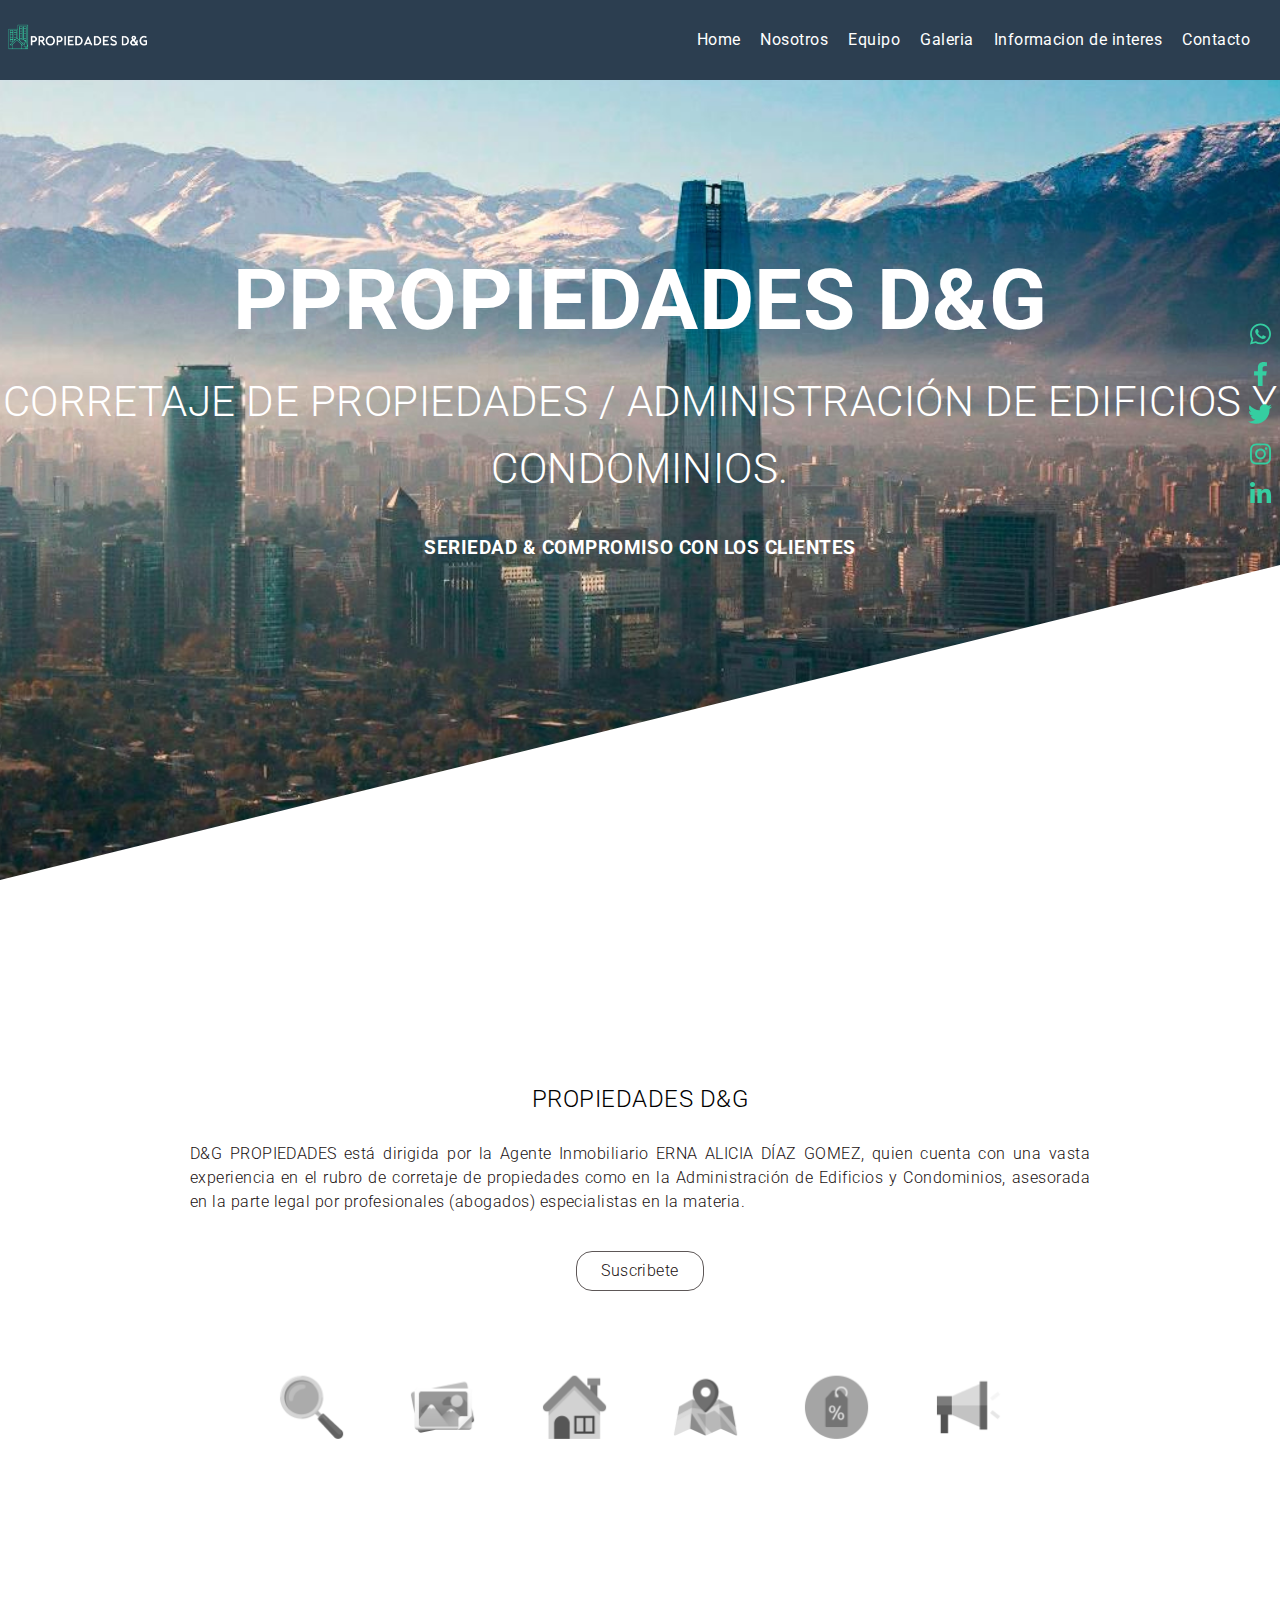
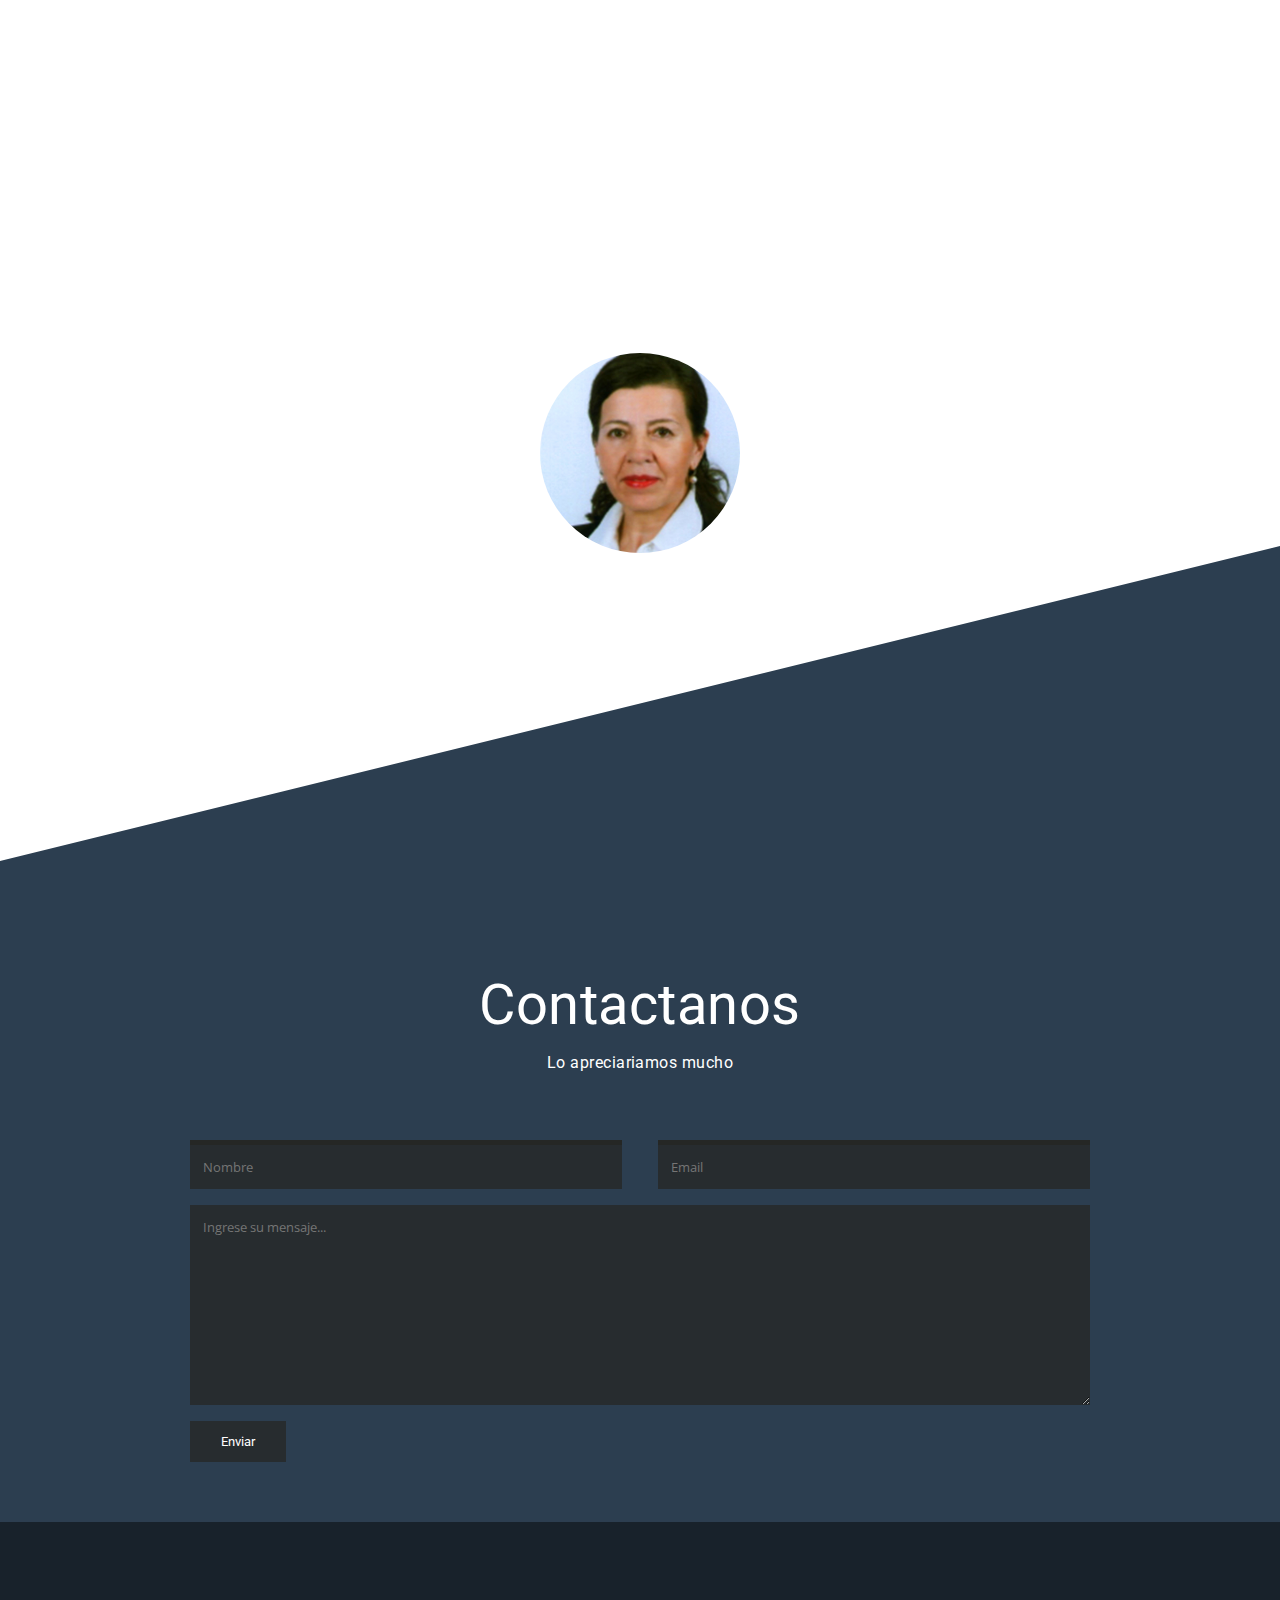
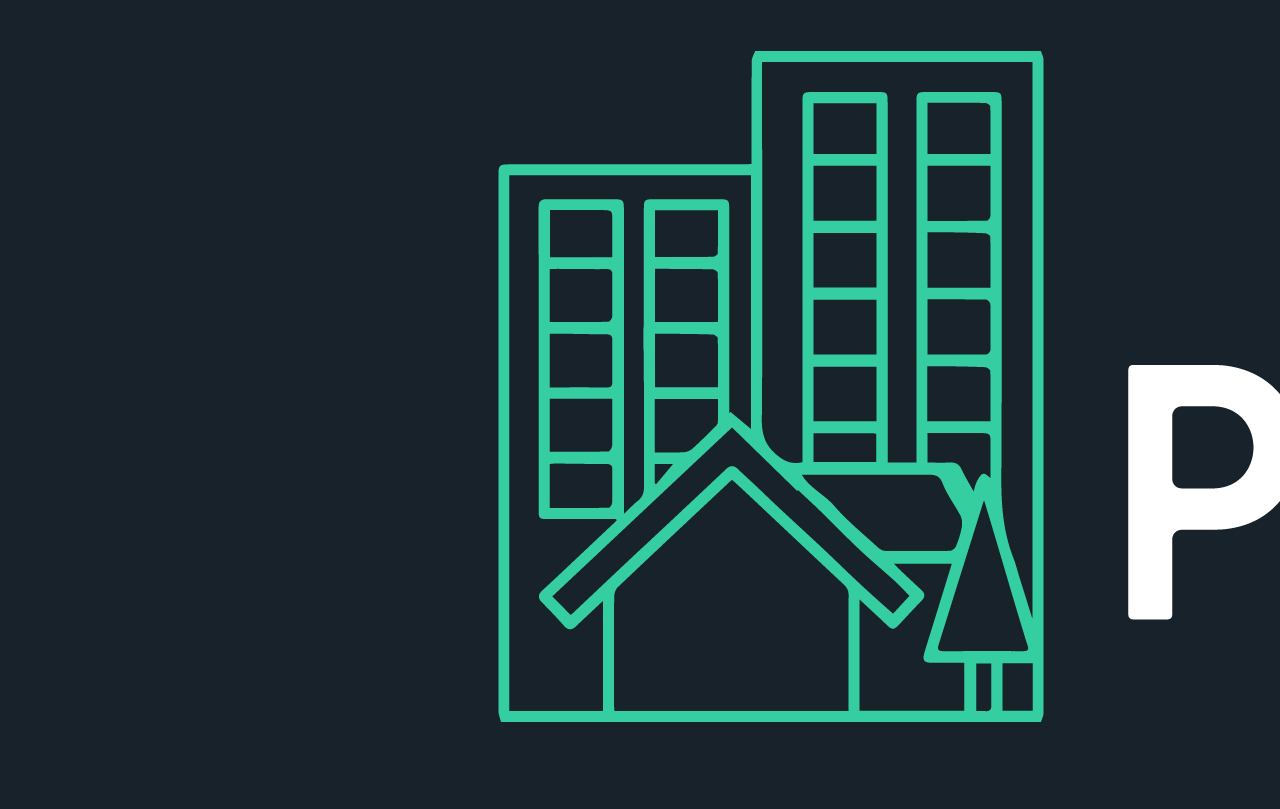
<file: index.html>
<!DOCTYPE html>
<html lang="en">

<head>
    <meta charset="UTF-8">
    <meta name="viewport" content="width=device-width, initial-scale=1.0">
    <meta http-equiv="X-UA-Compatible" content="ie=edge">
    <title>Pagina de inicio | PropiedadesD&G</title>
    <link rel="shortcut icon" href="img/logo_alicia.png" type="image/x-icon">
    <link rel="stylesheet" href="css/estilos.css">
    <link rel="stylesheet" href="css/font.css">
    <link rel="stylesheet" href="css/redsocial.css">
    <link rel="stylesheet" href="css/propiedades.css">
    <link rel="stylesheet" href="css/galeria1.css">
</head>

<body>
    <main>
        <header class="menu" id="main-header">
            <!-- / #logo-header -->
            <div class="logomenu"><img class="logo" src="img/logo_alicia.png" alt=""></div>
            <div class="cntrl_menu_resp">
                <div class="bars_menu">
                    <i class="fas fa-bars"></i>
                </div>
            </div>
            <nav class="menu_resp_d">
                <ul>
                    <li><a href="#home">Home</a></li>
                    <li><a href="#nosotros">Nosotros</a></li>
                    <li><a href="#team">Equipo</a></li>
                    <li><a href="galeria/galeria.html">Galeria</a></li>
                    <li><a href="info.html">Informacion de interes</a></li>
                    <li><a href="#contacto">Contacto</a></li>

                </ul>
            </nav><!-- / nav -->

        </header><!-- / #main-header -->

 




    <section class="header" id="home">
            <div class="textos">
            <h3 class="titulo">PPROPIEDADES D&G</h3>
            <h4 class="subtitulo">CORRETAJE DE PROPIEDADES / ADMINISTRACIÓN DE EDIFICIOS Y CONDOMINIOS.</h4>
            <h3>SERIEDAD & COMPROMISO CON LOS CLIENTES</h3>
        </div>
        <div class="sesgoabajo"></div>
        </div>
    </section>
    
    <section class="acerca-de" id="nosotros">
        <div class="contenedor">
            <h2 class="sobre-nosotros">Sobre Nosotros</h2>
            <h3 class="slogan">PROPIEDADES D&G</h3>
            <p class="parrafo">D&G PROPIEDADES está dirigida por la Agente Inmobiliario ERNA ALICIA DÍAZ GOMEZ, quien cuenta con una vasta experiencia 
                en el rubro de corretaje de propiedades como en la Administración de Edificios y Condominios, asesorada en la parte legal por profesionales (abogados) especialistas en la materia.</p>
        
            <a href="#" class="boton">Suscribete</a>
        </div>
    </section>
        
    
     
        

    <section class="section_icon" >
        <div class="container_ap">
            <div class="box_icons_main">
                <div class="icons_group">
            
                    <div class="box_icon special">
                        <div class="icon"><img src="img/search.png" alt=""/></div>
                        <div class="name_icon textolang" key="texto7">Buscamos por ti.</div>
                    </div>
                    <div class="box_icon special">
                        <div class="icon"><img src="img/gallery.png" alt=""/></div>
                        <div class="name_icon textolang" key="texto7">Fotografías de la propiedad.</div>
                    </div>
                    <div class="box_icon special">
                        <div class="icon"><img src="img/house.png" alt=""/></div>
                        <div class="name_icon textolang" key="texto8">Compra - Venta.</div>
                    </div>
                    <div class="box_icon special">
                        <div class="icon"><img src="img/map.png" alt=""/></div>
                        <div class="name_icon textolang" key="texto9">Tú propiedad ideal</div>
                    </div>
                    <div class="box_icon special">
                        <div class="icon"><img src="img/price-tag.png" alt=""/></div>
                        <div class="name_icon textolang" key="texto10">Vendemos Tú Propiedad</div>
                    </div>
                    <div class="box_icon special">
                        <div class="icon"><img src="img/megaphone.png" alt=""/></div>
                        <div class="name_icon textolang" key="texto10">Estrategias de Marketing</div>
                    </div>
                    
                </div>
            </div>
        </div>
    </section>




       
    <section class="fondo" id="team">
        <div class="sesgoarriba"></div>
        <div class="contenedor">
            <h2 class="sobre-nosotros">Nuestro equipo</h2>
            <h3 class="slogan">Conoce a nuestro equipo de trabajo</h3>
            <div class="cards">
                <div class="card">
                    <img src="img/foto_alicia.jpg" alt="">
                </div>
                <h4>Erna Alicia Díaz Gómez </h4>
                <p>Erna Alicia Díaz Gómez, cuenta con amplia experiencia en el rubro de corretaje de propiedades como en la Administrador de Edificios y Condominios, trabajando con profesionales multidisciplinarios expertos en el rubro para brindar la mejor experiencia al cliente..</p>
            </div>
        </div>
        
        <div class="sesgoabajo-unico"></div>
    </section>

        
    <footer id="contacto">
        <div class="contenedor">
            <h2 class="titulo-footer">Contactanos</h2>
            <h3 class="subtitulo-footer">Lo apreciariamos mucho</h3>
            <div class="form_footer">
                <form action="">
                    <input type="text" name="" id="" placeholder="Nombre">
                    <input type="email" name="" id="" placeholder="Email">
                    <textarea name="" id="" cols="30" rows="10" placeholder="Ingrese su mensaje..."></textarea>
                    <input type="submit" value="Enviar">
                </form>
            </div>
        </div>

        <div class="footer">
            <div class="container_ap">
                <div class="cntrl_info_footer">
                    <div class="box_logo">
                        <img class="logo" src="img/logo_alicia.png" alt="">
                    </div>
                    <div class="menu_footer">
                        <li><a href="index.html">Home</a></li>
                        <li><a href="nosotros.html">Nosotros</a></li>
                        <li><a href="servicios.html">Servicios</a></li>
                        <li><a href="galeria.html">Galeria</a></li>
                        <li><a href="contacto.html">Informacion de interes</a></li>
                        <li><a href="contacto.html">Contacto</a></li>
                    </div>

                </div>
            </div>
        </div>


        <div class="social-bar">
            <div class="cntrl_icon_rrss">
                <a href="https://www.facebook.com/DevCode.la" target="_blank">
                    <i class="fab fa-whatsapp"></i>
                </a>
            </div>
            <div class="cntrl_icon_rrss">
                <a href="https://www.facebook.com/DevCode.la" target="_blank">
                    <i class="fab fa-facebook-f"></i>
                </a>
            </div>
            <div class="cntrl_icon_rrss">
                <a href="https://twitter.com/DevCodela" target="_blank">
                    <i class="fab fa-twitter"></i>
                </a>
            </div>
            <div class="cntrl_icon_rrss">
                <a href="https://www.instagram.com/devcodela/" target="_blank">
                    <i class="fab fa-instagram"></i>
                </a>
            </div>
            <div class="cntrl_icon_rrss">
                <a href="#" target="_blank">
                    <i class="fab fa-linkedin-in"></i>
                </a>
            </div>
        </div>
    </footer>
    <script src="js/jquery.js"></script>
    <script src="js/all.js"></script>
    <script src="js/mio.js"></script>
</main>
</body>

</html>
</file>
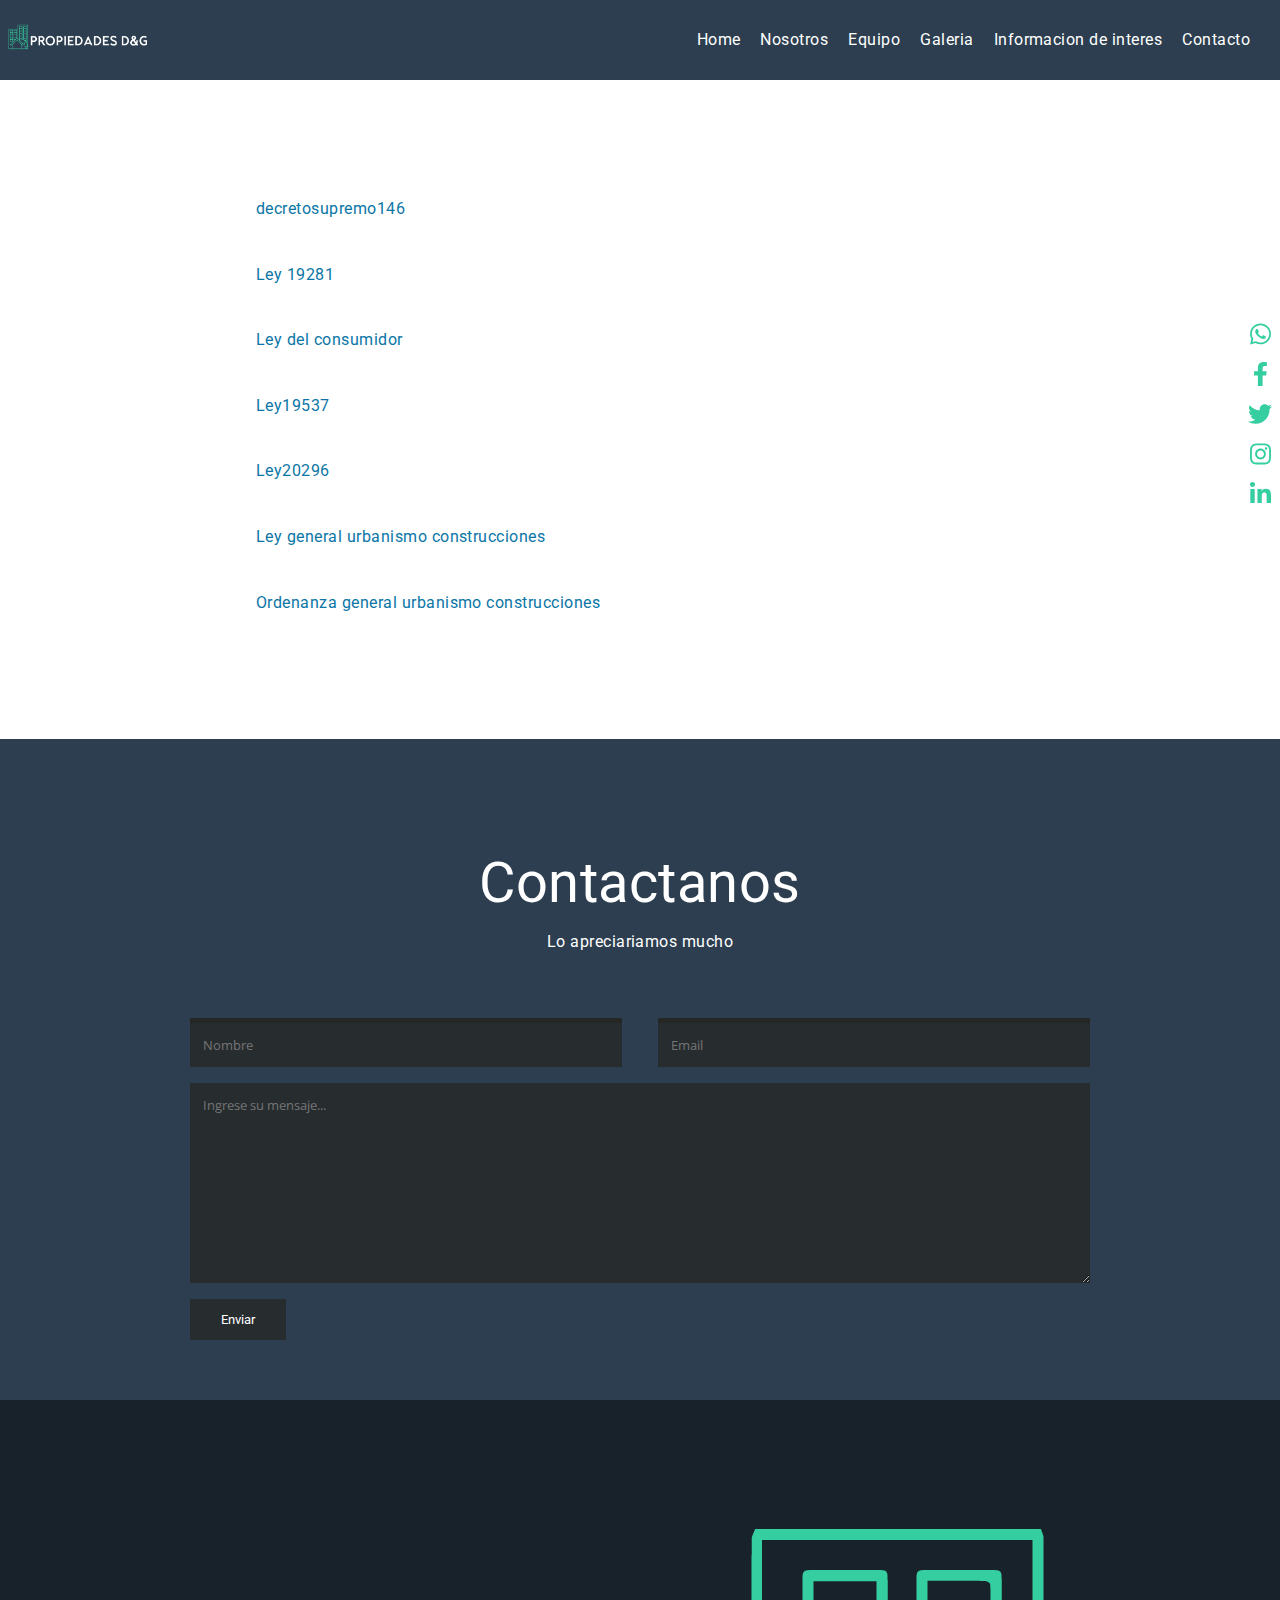
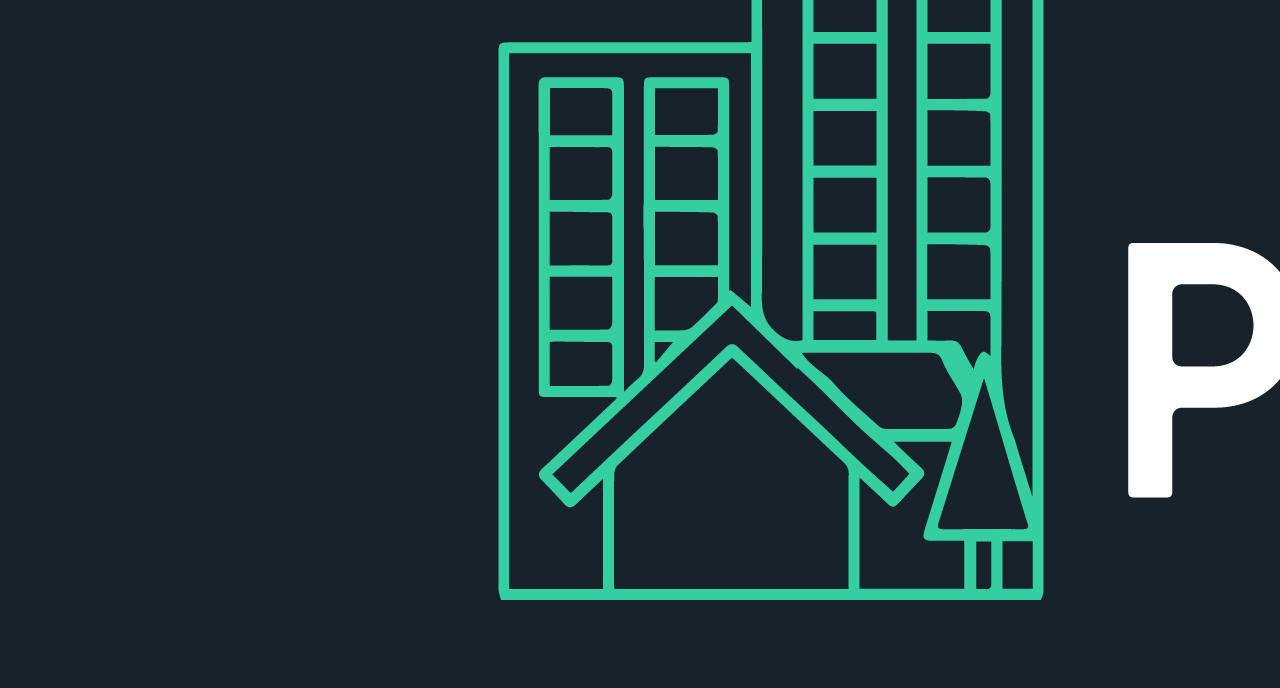
<file: info.html>
<!DOCTYPE html>
<html lang="en">

<head>
    <meta charset="UTF-8">
    <meta name="viewport" content="width=device-width, initial-scale=1.0">
    <meta http-equiv="X-UA-Compatible" content="ie=edge">
    <title>Pagina de inicio | PropiedadesD&G</title>
    <link rel="shortcut icon" href="img/logo_alicia.png" type="image/x-icon">
    <link rel="stylesheet" href="css/estilos.css">
    <link rel="stylesheet" href="css/font.css">
    <link rel="stylesheet" href="css/redsocial.css">
    <link rel="stylesheet" href="css/propiedades.css">
    <link rel="stylesheet" href="css/galeria1.css">
</head>

<body>
    <main>
        <header class="menu" id="main-header">
            <!-- / #logo-header -->
            <div class="logomenu"><img class="logo" src="img/logo_alicia.png" alt=""></div>
            <div class="cntrl_menu_resp">
                <div class="bars_menu">
                    <i class="fas fa-bars"></i>
                </div>
            </div>
            <nav class="menu_resp_d">
                <ul>
                    <li><a href="#home">Home</a></li>
                    <li><a href="#nosotros">Nosotros</a></li>
                    <li><a href="#team">Equipo</a></li>
                    <li><a href="galeria/galeria.html">Galeria</a></li>
                    <li><a href="info.html">Informacion de interes</a></li>
                    <li><a href="#contacto">Contacto</a></li>

                </ul>
            </nav><!-- / nav -->

        </header><!-- / #main-header -->
        <section class="info_cntrl">
            <div class="container_ap">
                <div class="cntrl_info1">
                    <div class="box_pdf">
                        <a href="pdf/decretosupremo146_ Establece normas-de-emision-ruidos-molestos.pdf" target="_blank">decretosupremo146</a>
                    </div>
                    <div class="box_pdf">
                        <a href="pdf/Ley 19281_Arrendamiento_de_viviendas_con_promesa_de_compraventa.pdf" target="_blank">Ley 19281</a>
                    </div>
                    <div class="box_pdf">
                        <a href="pdf/Ley_del_consumidor.pdf" target="_blank">Ley del consumidor</a>
                    </div>
                    <div class="box_pdf">
                        <a href="pdf/Ley19537_ CoopropiedadInmobiliaria.pdf" target="_blank">Ley19537</a>
                    </div>
                    <div class="box_pdf">
                        <a href="pdf/Ley20296_Mantencion_Ascensores.pdf" target="_blank">Ley20296</a>
                    </div>
                    <div class="box_pdf">
                        <a href="pdf/Leygeneralurbanismoconstrucciones.pdf" target="_blank">Ley general urbanismo construcciones</a>
                    </div>
                    <div class="box_pdf">
                        <a href="pdf/Ordenanza-generalurbanismoconstrucciones.pdf" target="_blank">Ordenanza general urbanismo construcciones</a>
                    </div>
                </div>
            </div>
        </section>
 




    

        
    <footer id="contacto">
        <div class="contenedor">
            <h2 class="titulo-footer">Contactanos</h2>
            <h3 class="subtitulo-footer">Lo apreciariamos mucho</h3>
            <div class="form_footer">
                <form action="">
                    <input type="text" name="" id="" placeholder="Nombre">
                    <input type="email" name="" id="" placeholder="Email">
                    <textarea name="" id="" cols="30" rows="10" placeholder="Ingrese su mensaje..."></textarea>
                    <input type="submit" value="Enviar">
                </form>
            </div>
        </div>

        <div class="footer">
            <div class="container_ap">
                <div class="cntrl_info_footer">
                    <div class="box_logo">
                        <img class="logo" src="img/logo_alicia.png" alt="">
                    </div>
                    <div class="menu_footer">
                        <li><a href="index.html">Home</a></li>
                        <li><a href="nosotros.html">Nosotros</a></li>
                        <li><a href="servicios.html">Servicios</a></li>
                        <li><a href="galeria.html">Galeria</a></li>
                        <li><a href="contacto.html">Informacion de interes</a></li>
                        <li><a href="contacto.html">Contacto</a></li>
                    </div>

                </div>
            </div>
        </div>


        <div class="social-bar">
            <div class="cntrl_icon_rrss">
                <a href="https://www.facebook.com/DevCode.la" target="_blank">
                    <i class="fab fa-whatsapp"></i>
                </a>
            </div>
            <div class="cntrl_icon_rrss">
                <a href="https://www.facebook.com/DevCode.la" target="_blank">
                    <i class="fab fa-facebook-f"></i>
                </a>
            </div>
            <div class="cntrl_icon_rrss">
                <a href="https://twitter.com/DevCodela" target="_blank">
                    <i class="fab fa-twitter"></i>
                </a>
            </div>
            <div class="cntrl_icon_rrss">
                <a href="https://www.instagram.com/devcodela/" target="_blank">
                    <i class="fab fa-instagram"></i>
                </a>
            </div>
            <div class="cntrl_icon_rrss">
                <a href="#" target="_blank">
                    <i class="fab fa-linkedin-in"></i>
                </a>
            </div>
        </div>
    </footer>
    <script src="js/jquery.js"></script>
    <script src="js/all.js"></script>
    <script src="js/mio.js"></script>
</main>
</body>

</html>
</file>
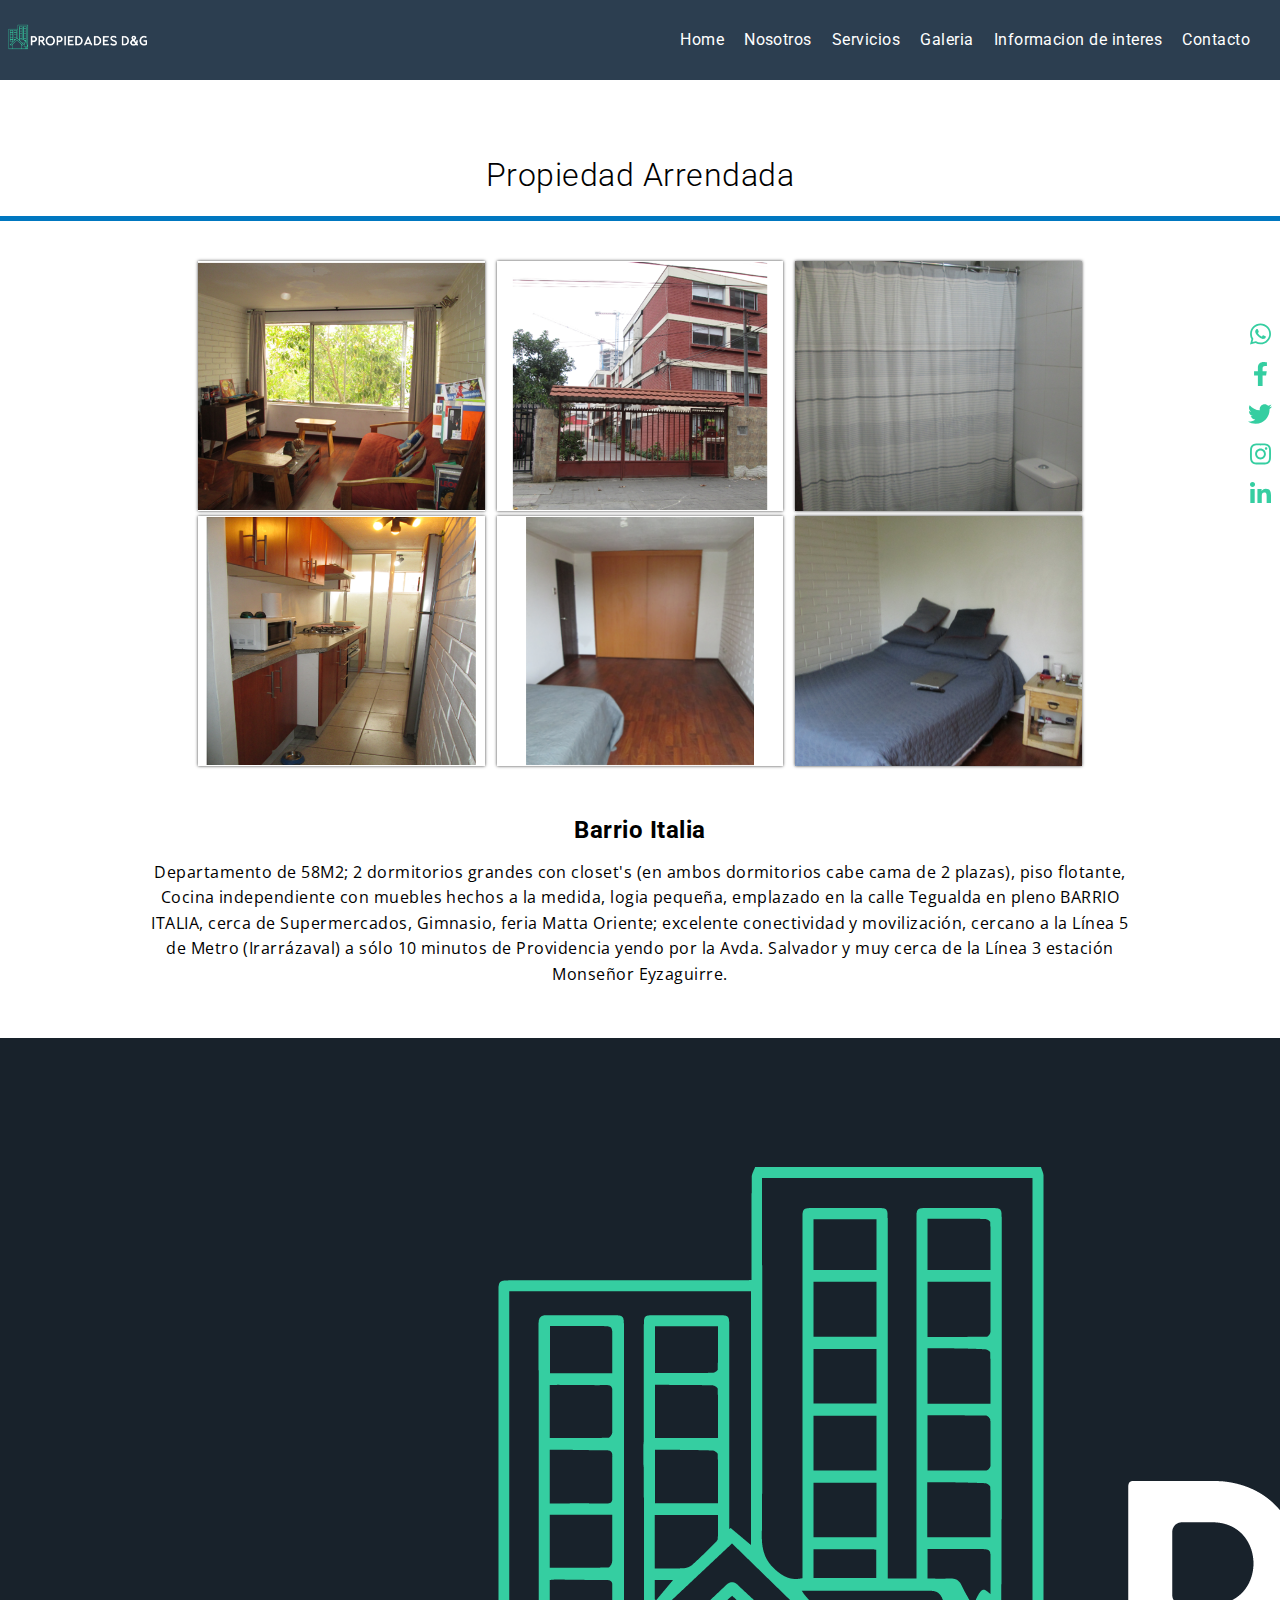
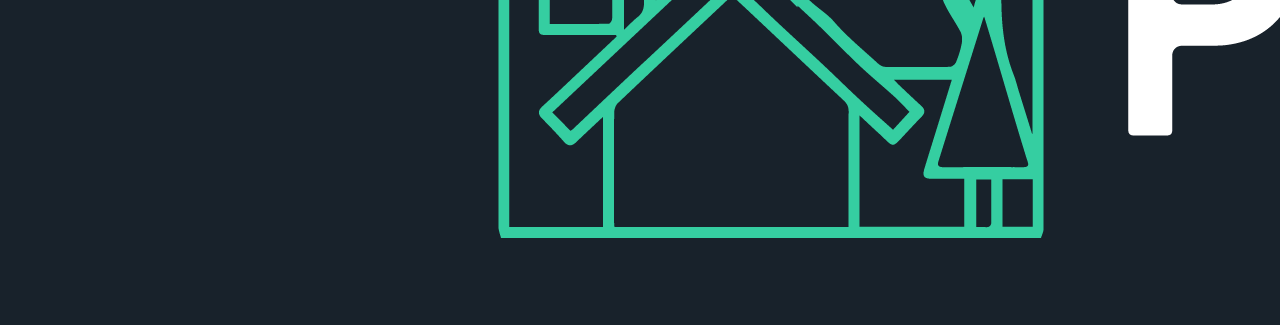
<file: galeria/abarrioItalia.html>
<!DOCTYPE html>
<html lang="en">

<head>
    <meta charset="UTF-8">
    <meta name="viewport" content="width=device-width, initial-scale=1.0">
    <meta http-equiv="X-UA-Compatible" content="ie=edge">
    <title>Pagina de inicio | PropiedadesD&G</title>
    <link rel="shortcut icon" href="../img/logo_alicia.png" type="image/x-icon">
    <link rel="stylesheet" href="../css/estilos.css">
    <link rel="stylesheet" href="../css/font.css">
    <link rel="stylesheet" href="../css/redsocial.css">
    <link rel="stylesheet" href="../css/propiedades.css">
    <link rel="stylesheet" href="../css/galeria1.css">
</head>

<body>
    <main>
        <header class="menu" id="main-header">
            <!-- / #logo-header -->
            <div class="logomenu"><img class="logo" src="../img/logo_alicia.png" alt=""></div>
            <div class="cntrl_menu_resp">
                <div class="bars_menu">
                    <i class="fas fa-bars"></i>
                </div>
            </div>
            <nav class="menu_resp_d">
                <ul>
                    <li><a href="index.html">Home</a></li>
                    <li><a href="nosotros.html">Nosotros</a></li>
                    <li><a href="servicios.html">Servicios</a></li>
                    <li><a href="galeria.html">Galeria</a></li>
                    <li><a href="contacto.html">Informacion de interes</a></li>
                    <li><a href="contacto.html">Contacto</a></li>

                </ul>
            </nav><!-- / nav -->

        </header><!-- / #main-header -->
<body>
    <div class="galeria">
        <h1>Propiedad Arrendada</h1>
        <div class="linea"></div>
        <div class="contenedor-imagenes">
            <div class="imagen">
                <img src="../galeria/img/propiedades  en arriendo/barrio italia/livingcomedor grande.png" alt="">
                <div class="overlay">
                    <h2>PROPIEDADESD&G</h2>
                </div>
            </div>
            <div class="imagen">
                <img src="../galeria/img/propiedades  en arriendo/barrio italia/frontisedificiobarrioitalia.png" alt="">
                <div class="overlay">
                    <h2>PROPIEDADESD&G</h2>
                </div>
            </div>
            <div class="imagen">
                <img src="../galeria/img/propiedades  en arriendo/barrio italia/bano.JPG" alt="">
                <div class="overlay">
                    <h2>PROPIEDADESD&G</h2>
                </div>
            </div>
            <div class="imagen">
                <img src="../galeria/img/propiedades  en arriendo/barrio italia/cocina.png" alt="">
                <div class="overlay">
                    <h2>PROPIEDADESD&G</h2>
                </div>
            </div>
            <div class="imagen">
                <img src="../galeria/img/propiedades  en arriendo/barrio italia/dormitorio.png" alt="">
                <div class="overlay">
                    <h2>PROPIEDADESD&G</h2>
                </div>
            </div>
            <div class="imagen">
                <img src="../galeria/img/propiedades  en arriendo/barrio italia/dormitorio2.JPG" alt="">
                <div class="overlay">
                    <h2>PROPIEDADESD&G</h2>
                </div>
            </div>
            
        
        </div>
        <div>
            <h2>Barrio Italia</h2>
            <p class="textopie">Departamento de 58M2; 2 dormitorios grandes con closet&#39;s (en ambos dormitorios cabe cama de 2 plazas), piso
                flotante, Cocina independiente con muebles hechos a la medida, logia pequeña, emplazado en la calle Tegualda en
                pleno BARRIO ITALIA, cerca de Supermercados, Gimnasio, feria Matta Oriente; excelente conectividad y
                movilización, cercano a la Línea 5 de Metro (Irarrázaval) a sólo 10 minutos de Providencia yendo por la Avda.
                Salvador y muy cerca de la Línea 3 estación Monseñor Eyzaguirre.</p>
        </div>
    </div>



   
<footer>
    <div class="footer">
        <div class="container_ap">
            <div class="cntrl_info_footer">
                <div class="box_logo">
                    <img class="logo" src="../img/logo_alicia.png" alt="">
                </div>
                <div class="menu_footer">
                    <a href="index.html">Home</a>
                    <a href="nosotros.html">Nosotros</a>
                    <a href="servicios.html">Servicios</a>
                    <a href="galeria.html">Galeria</a>
                    <a href="contacto.html">Informacion de interes</a>
                    <a href="contacto.html">Contacto</a>
                </div>

            </div>
        </div>
    </div>
    <div class="social-bar">
        <div class="cntrl_icon_rrss">
            <a href="https://www.facebook.com/DevCode.la" target="_blank">
                <i class="fab fa-whatsapp"></i>
            </a>
        </div>
        <div class="cntrl_icon_rrss">
            <a href="https://www.facebook.com/DevCode.la" target="_blank">
                <i class="fab fa-facebook-f"></i>
            </a>
        </div>
        <div class="cntrl_icon_rrss">
            <a href="https://twitter.com/DevCodela" target="_blank">
                <i class="fab fa-twitter"></i>
            </a>
        </div>
        <div class="cntrl_icon_rrss">
            <a href="https://www.instagram.com/devcodela/" target="_blank">
                <i class="fab fa-instagram"></i>
            </a>
        </div>
        <div class="cntrl_icon_rrss">
            <a href="#" target="_blank">
                <i class="fab fa-linkedin-in"></i>
            </a>
        </div>
    </div>
</footer>
<script src="../js/jquery.js"></script>
<script src="../js/all.js"></script>
<script src="../js/mio.js"></script>
</main>
</body>

</html>
</file>
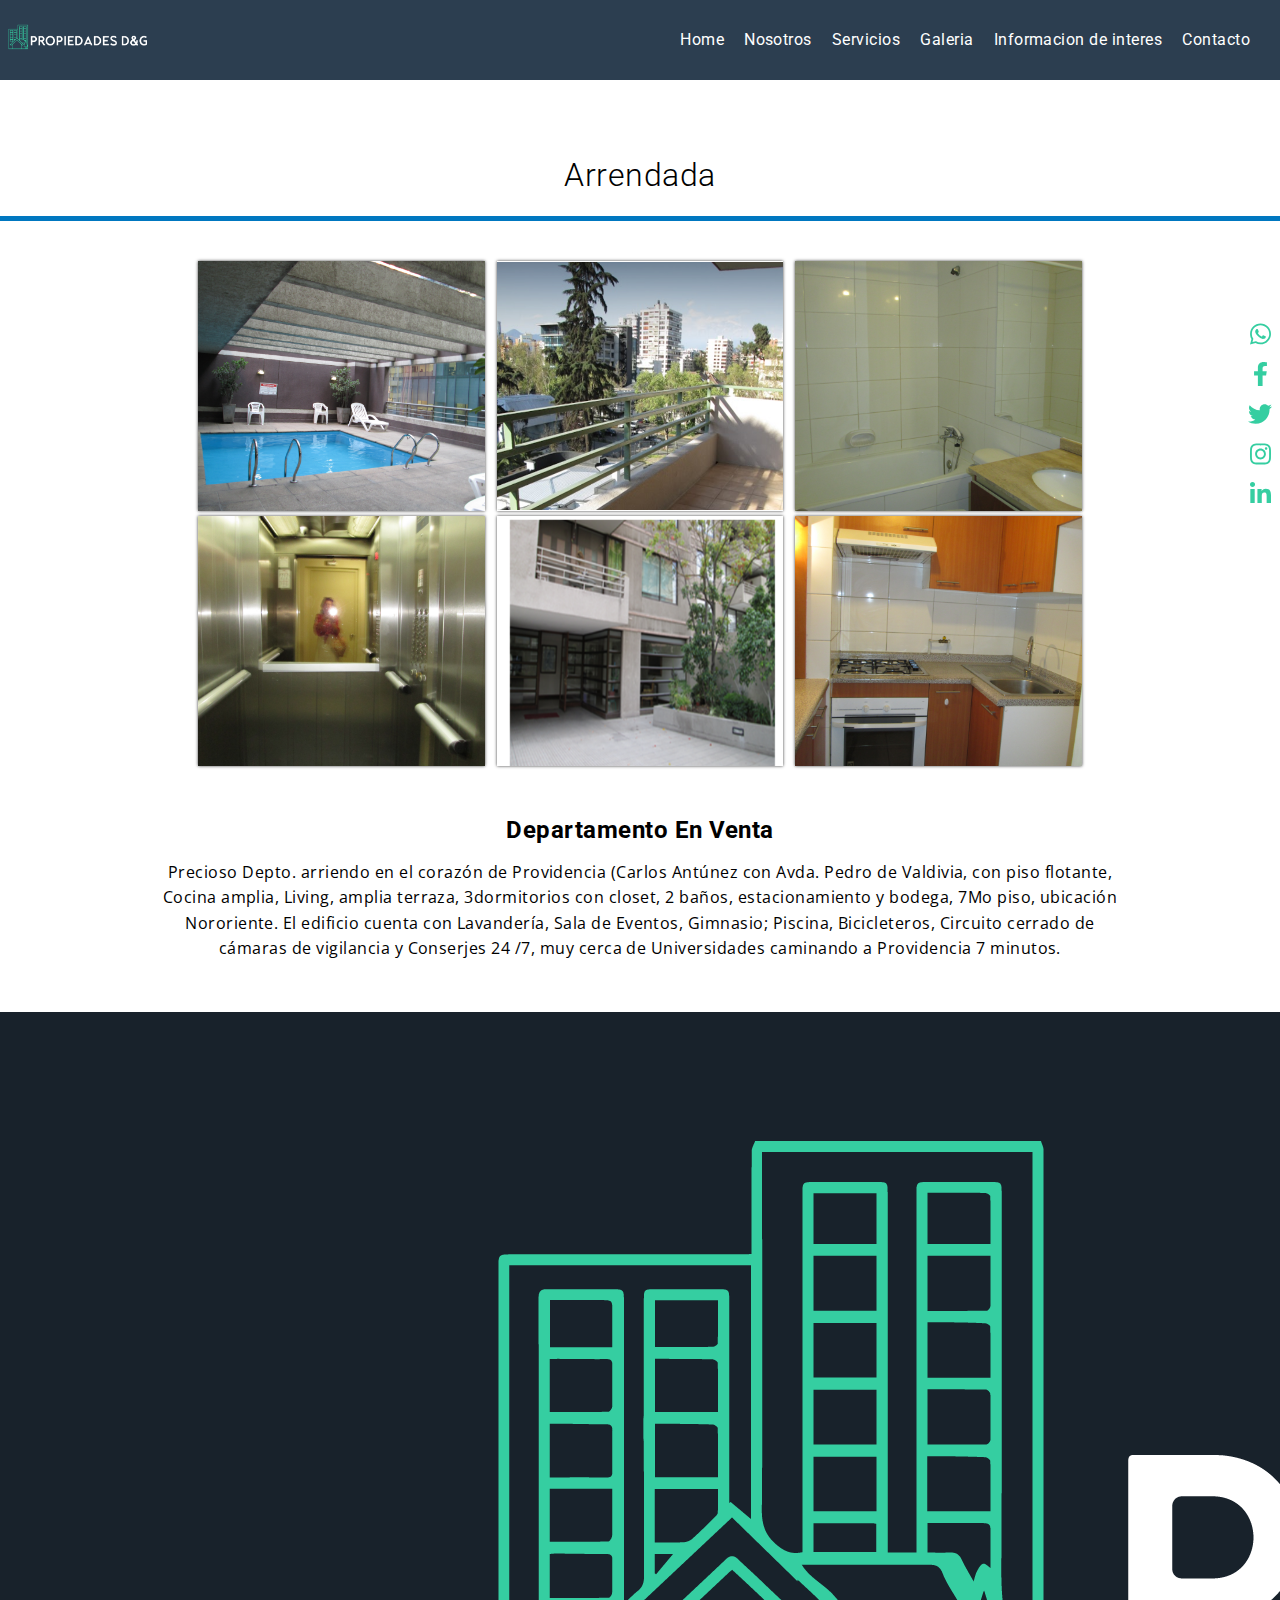
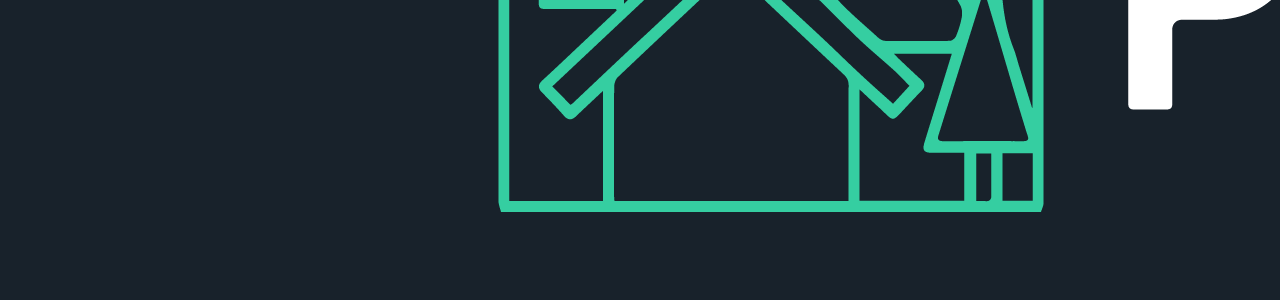
<file: galeria/acarlosatunez.html>
<!DOCTYPE html>
<html lang="en">

<head>
    <meta charset="UTF-8">
    <meta name="viewport" content="width=device-width, initial-scale=1.0">
    <meta http-equiv="X-UA-Compatible" content="ie=edge">
    <title>Pagina de inicio | PropiedadesD&G</title>
    <link rel="shortcut icon" href="../img/logo_alicia.png" type="image/x-icon">
    <link rel="stylesheet" href="../css/estilos.css">
    <link rel="stylesheet" href="../css/font.css">
    <link rel="stylesheet" href="../css/redsocial.css">
    <link rel="stylesheet" href="../css/propiedades.css">
    <link rel="stylesheet" href="../css/galeria1.css">
</head>

<body>
    <main>
        <header class="menu" id="main-header">
            <!-- / #logo-header -->
            <div class="logomenu"><img class="logo" src="../img/logo_alicia.png" alt=""></div>
            <div class="cntrl_menu_resp">
                <div class="bars_menu">
                    <i class="fas fa-bars"></i>
                </div>
            </div>
            <nav class="menu_resp_d">
                <ul>
                    <li><a href="index.html">Home</a></li>
                    <li><a href="nosotros.html">Nosotros</a></li>
                    <li><a href="servicios.html">Servicios</a></li>
                    <li><a href="galeria.html">Galeria</a></li>
                    <li><a href="contacto.html">Informacion de interes</a></li>
                    <li><a href="contacto.html">Contacto</a></li>

                </ul>
            </nav><!-- / nav -->

        </header><!-- / #main-header -->
<body>
    <div class="galeria">
        <h1>Arrendada</h1>
        <div class="linea"></div>
        <div class="contenedor-imagenes">
            <div class="imagen">
                <img src="../galeria/img/propiedades  en arriendo/carlos antunez/piscina.JPG" alt="">
                <div class="overlay">
                    <h2>PROPIEDADESD&G</h2>
                </div>
            </div>
            <div class="imagen">
                <img src="../galeria/img/propiedades  en arriendo/carlos antunez/terraza.png" alt="">
                <div class="overlay">
                    <h2>PROPIEDADESD&G</h2>
                </div>
            </div>
            <div class="imagen">
                <img src="../galeria/img/propiedades  en arriendo/carlos antunez/bano.JPG" alt="">
                <div class="overlay">
                    <h2>PROPIEDADESD&G</h2>
                </div>
            </div>
            <div class="imagen">
                <img src="../galeria/img/propiedades  en arriendo/carlos antunez/cabinascensores.JPG" alt="">
                <div class="overlay">
                    <h2>PROPIEDADESD&G</h2>
                </div>
            </div>
            <div class="imagen">
                <img src="../galeria/img/propiedades  en arriendo/carlos antunez/carlosantunez devaldivia.png" alt="">
                <div class="overlay">
                    <h2>PROPIEDADESD&G</h2>
                </div>
            </div>
            <div class="imagen">
                <img src="../galeria/img/propiedades  en arriendo/carlos antunez/deptocosinaamericana.JPG" alt="">
                <div class="overlay">
                    <h2>PROPIEDADESD&G</h2>
                </div>
            </div>
            
        
        </div>
        <div>
            <h2>Departamento en venta</h2>
            <p class="textopie">Precioso Depto. arriendo en el corazón de Providencia (Carlos Antúnez con Avda. Pedro de Valdivia, con
                piso flotante, Cocina amplia, Living, amplia terraza, 3dormitorios con closet, 2 baños, estacionamiento y
                bodega, 7Mo piso, ubicación Nororiente. El edificio cuenta con Lavandería, Sala de Eventos, Gimnasio;
                Piscina, Bicicleteros, Circuito cerrado de cámaras de vigilancia y Conserjes 24 /7, muy cerca de
                Universidades caminando a Providencia 7 minutos.</p>
        </div>
    </div>


  
    <footer>
        <div class="footer">
            <div class="container_ap">
                <div class="cntrl_info_footer">
                    <div class="box_logo">
                        <img class="logo" src="../img/logo_alicia.png" alt="">
                    </div>
                    <div class="menu_footer">
                        <a href="index.html">Home</a>
                        <a href="nosotros.html">Nosotros</a>
                        <a href="servicios.html">Servicios</a>
                        <a href="galeria.html">Galeria</a>
                        <a href="contacto.html">Informacion de interes</a>
                        <a href="contacto.html">Contacto</a>
                    </div>
    
                </div>
            </div>
        </div>
        <div class="social-bar">
            <div class="cntrl_icon_rrss">
                <a href="https://www.facebook.com/DevCode.la" target="_blank">
                    <i class="fab fa-whatsapp"></i>
                </a>
            </div>
            <div class="cntrl_icon_rrss">
                <a href="https://www.facebook.com/DevCode.la" target="_blank">
                    <i class="fab fa-facebook-f"></i>
                </a>
            </div>
            <div class="cntrl_icon_rrss">
                <a href="https://twitter.com/DevCodela" target="_blank">
                    <i class="fab fa-twitter"></i>
                </a>
            </div>
            <div class="cntrl_icon_rrss">
                <a href="https://www.instagram.com/devcodela/" target="_blank">
                    <i class="fab fa-instagram"></i>
                </a>
            </div>
            <div class="cntrl_icon_rrss">
                <a href="#" target="_blank">
                    <i class="fab fa-linkedin-in"></i>
                </a>
            </div>
        </div>
    </footer>
    <script src="../js/jquery.js"></script>
    <script src="../js/all.js"></script>
    <script src="../js/mio.js"></script>
    </main>
    </body>
    
    </html>
</file>
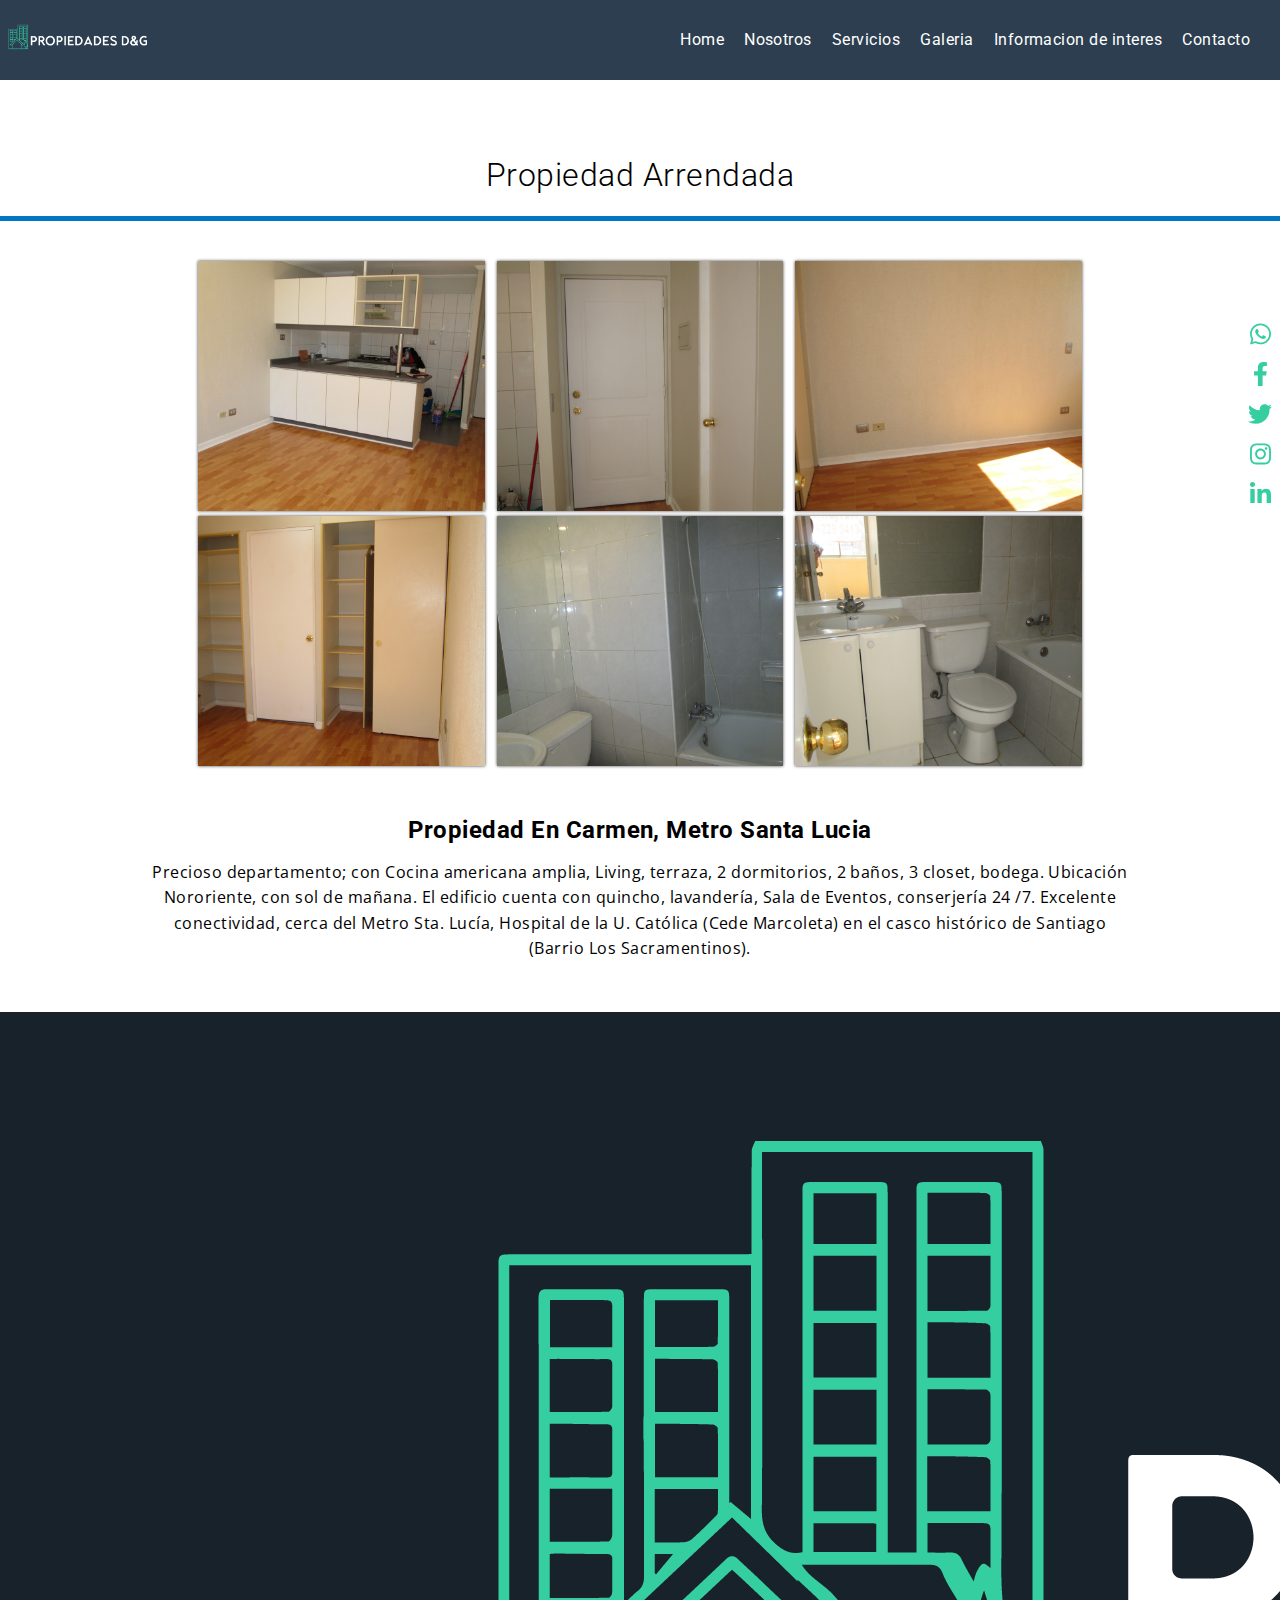
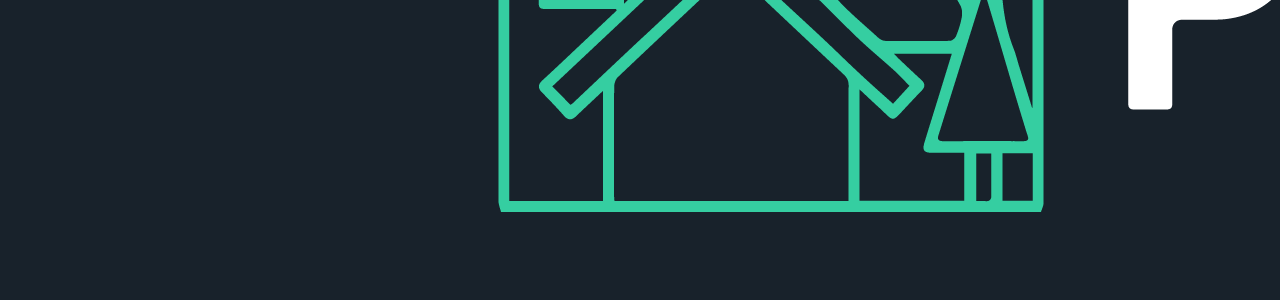
<file: galeria/acarmen.html>
<!DOCTYPE html>
<html lang="en">

<head>
    <meta charset="UTF-8">
    <meta name="viewport" content="width=device-width, initial-scale=1.0">
    <meta http-equiv="X-UA-Compatible" content="ie=edge">
    <title>Pagina de inicio | PropiedadesD&G</title>
    <link rel="shortcut icon" href="../img/logo_alicia.png" type="image/x-icon">
    <link rel="stylesheet" href="../css/estilos.css">
    <link rel="stylesheet" href="../css/font.css">
    <link rel="stylesheet" href="../css/redsocial.css">
    <link rel="stylesheet" href="../css/propiedades.css">
    <link rel="stylesheet" href="../css/galeria1.css">
</head>

<body>
    <main>
        <header class="menu" id="main-header">
            <!-- / #logo-header -->
            <div class="logomenu"><img class="logo" src="../img/logo_alicia.png" alt=""></div>
            <div class="cntrl_menu_resp">
                <div class="bars_menu">
                    <i class="fas fa-bars"></i>
                </div>
            </div>
            <nav class="menu_resp_d">
                <ul>
                    <li><a href="index.html">Home</a></li>
                    <li><a href="nosotros.html">Nosotros</a></li>
                    <li><a href="servicios.html">Servicios</a></li>
                    <li><a href="galeria.html">Galeria</a></li>
                    <li><a href="contacto.html">Informacion de interes</a></li>
                    <li><a href="contacto.html">Contacto</a></li>

                </ul>
            </nav><!-- / nav -->

        </header><!-- / #main-header -->
<body>
    <div class="galeria">
        <h1>Propiedad Arrendada</h1>
        <div class="linea"></div>
        <div class="contenedor-imagenes">
            <div class="imagen">
                <img src="../galeria/img/propiedades  en arriendo/carmen/living.JPG"alt="">
                <div class="overlay">
                    <h2>PROPIEDADESD&G</h2>
                </div>
            </div>
            <div class="imagen">
                <img src="../galeria/img/propiedades  en arriendo/carmen/entradacopia.JPG" alt="">
                <div class="overlay">
                    <h2>PROPIEDADESD&G</h2>
                </div>
            </div>
            <div class="imagen">
                <img src="../galeria/img/propiedades  en arriendo/carmen/dormitorio.JPG" alt="">
                <div class="overlay">
                    <h2>PROPIEDADESD&G</h2>
                </div>
            </div>
            <div class="imagen">
                <img src="../galeria/img/propiedades  en arriendo/carmen/closet.JPG" alt="">
                <div class="overlay">
                    <h2>PROPIEDADESD&G</h2>
                </div>
            </div>
            <div class="imagen">
                <img src="../galeria/img/propiedades  en arriendo/carmen/bano.JPG" alt="">
                <div class="overlay">
                    <h2>PROPIEDADESD&G</h2>
                </div>
            </div>
            <div class="imagen">
                <img src="../galeria/img/propiedades  en arriendo/carmen/bano2.JPG" alt="">
                <div class="overlay">
                    <h2>PROPIEDADESD&G</h2>
                </div>
            </div>
            
        
        </div>
        <div>
            <h2>Propiedad En Carmen, metro santa Lucia</h2>
            <p class="textopie">Precioso departamento; con Cocina americana amplia, Living, terraza, 2 dormitorios, 2 baños, 3 closet,
                bodega. Ubicación Nororiente, con sol de mañana. El edificio cuenta con quincho, lavandería, Sala de
                Eventos, conserjería 24 /7.
                Excelente conectividad, cerca del Metro Sta. Lucía, Hospital de la U. Católica (Cede Marcoleta) en el
                casco histórico de Santiago (Barrio Los Sacramentinos).</p>
        </div>
    </div>


    <footer>
        <div class="footer">
            <div class="container_ap">
                <div class="cntrl_info_footer">
                    <div class="box_logo">
                        <img class="logo" src="../img/logo_alicia.png" alt="">
                    </div>
                    <div class="menu_footer">
                        <a href="index.html">Home</a>
                        <a href="nosotros.html">Nosotros</a>
                        <a href="servicios.html">Servicios</a>
                        <a href="galeria.html">Galeria</a>
                        <a href="contacto.html">Informacion de interes</a>
                        <a href="contacto.html">Contacto</a>
                    </div>
    
                </div>
            </div>
        </div>
        <div class="social-bar">
            <div class="cntrl_icon_rrss">
                <a href="https://www.facebook.com/DevCode.la" target="_blank">
                    <i class="fab fa-whatsapp"></i>
                </a>
            </div>
            <div class="cntrl_icon_rrss">
                <a href="https://www.facebook.com/DevCode.la" target="_blank">
                    <i class="fab fa-facebook-f"></i>
                </a>
            </div>
            <div class="cntrl_icon_rrss">
                <a href="https://twitter.com/DevCodela" target="_blank">
                    <i class="fab fa-twitter"></i>
                </a>
            </div>
            <div class="cntrl_icon_rrss">
                <a href="https://www.instagram.com/devcodela/" target="_blank">
                    <i class="fab fa-instagram"></i>
                </a>
            </div>
            <div class="cntrl_icon_rrss">
                <a href="#" target="_blank">
                    <i class="fab fa-linkedin-in"></i>
                </a>
            </div>
        </div>
    </footer>
    <script src="../js/jquery.js"></script>
    <script src="../js/all.js"></script>
    <script src="../js/mio.js"></script>
    </main>
    </body>
    
    </html>
</file>
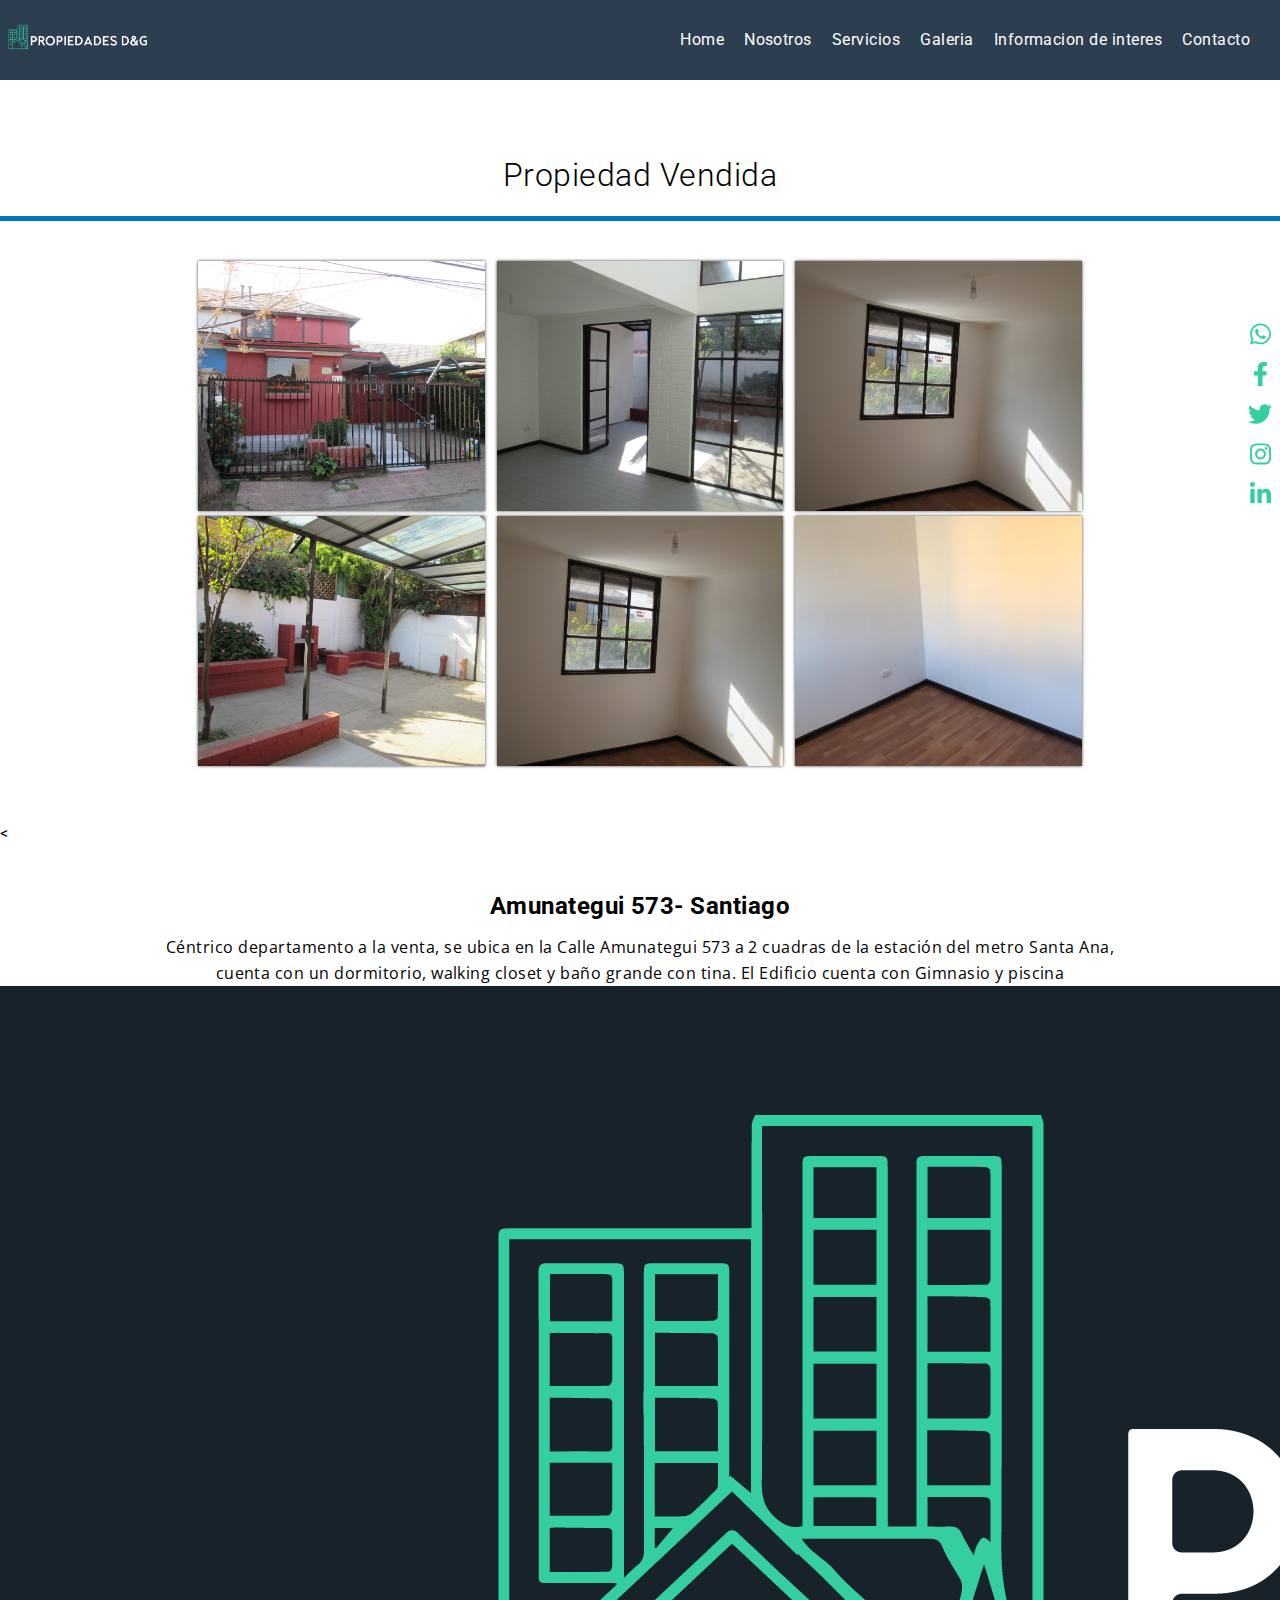
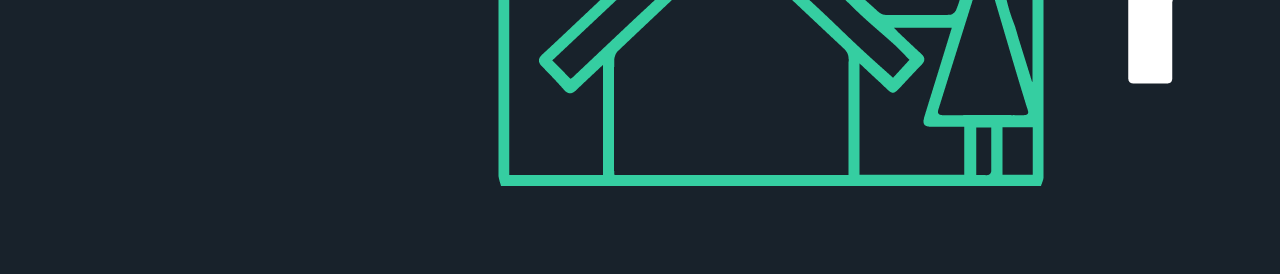
<file: galeria/casaventa.html>
<!DOCTYPE html>
<html lang="en">

<head>
    <meta charset="UTF-8">
    <meta name="viewport" content="width=device-width, initial-scale=1.0">
    <meta http-equiv="X-UA-Compatible" content="ie=edge">
    <title>Pagina de inicio | PropiedadesD&G</title>
    <link rel="shortcut icon" href="../img/logo_alicia.png" type="image/x-icon">
    <link rel="stylesheet" href="../css/estilos.css">
    <link rel="stylesheet" href="../css/font.css">
    <link rel="stylesheet" href="../css/redsocial.css">
    <link rel="stylesheet" href="../css/propiedades.css">
    <link rel="stylesheet" href="../css/galeria1.css">
</head>

<body>
    <main>
        <header class="menu" id="main-header">
            <!-- / #logo-header -->
            <div class="logomenu"><img class="logo" src="../img/logo_alicia.png" alt=""></div>
            <div class="cntrl_menu_resp">
                <div class="bars_menu">
                    <i class="fas fa-bars"></i>
                </div>
            </div>
            <nav class="menu_resp_d">
                <ul>
                    <li><a href="index.html">Home</a></li>
                    <li><a href="nosotros.html">Nosotros</a></li>
                    <li><a href="servicios.html">Servicios</a></li>
                    <li><a href="galeria.html">Galeria</a></li>
                    <li><a href="contacto.html">Informacion de interes</a></li>
                    <li><a href="contacto.html">Contacto</a></li>

                </ul>
            </nav><!-- / nav -->

        </header><!-- / #main-header -->

<body>
    <div class="galeria">
        <h1>Propiedad Vendida</h1>
        <div class="linea"></div>
        <div class="contenedor-imagenes">
            <div class="imagen">
                <img src="../galeria/img/propiedades a la venta/frontiscasa.JPG" alt="">
                <div class="overlay">
                    <h2>PROPIEDADESD&G</h2>
                </div>
            </div>
            <div class="imagen">
                <img src="../galeria/img/propiedades a la venta/livingcomedor 1.JPG" alt="">
                <div class="overlay">
                    <h2>PROPIEDADESD&G</h2>
                </div>
            </div>
            <div class="imagen">
                <img src="../galeria/img/propiedades a la venta/dormitorioprimerpiso.JPG" alt="">
                <div class="overlay">
                    <h2>PROPIEDADESD&G</h2>
                </div>
            </div>
            <div class="imagen">
                <img src="../galeria/img/propiedades a la venta/patiointerior.JPG" alt="">
                <div class="overlay">
                    <h2>PROPIEDADESD&G</h2>
                </div>
            </div>
            <div class="imagen">
                <img src="../galeria/img/propiedades a la venta/dormitorioprimerpiso.JPG" alt="">
                <div class="overlay">
                    <h2>PROPIEDADESD&G</h2>
                </div>
            </div>
            <div class="imagen">
                <img src="../galeria/img/propiedades a la venta/dormitorio2do Piso.jpg" alt="">
                <div class="overlay">
                    <h2>PROPIEDADESD&G</h2>
                </div>
            </div>
            
        
        </div>
    </div>


    <div>
        <<h2>Amunategui 573- Santiago</h2>
        <p class="textopie">Céntrico departamento a la venta, se ubica en la Calle Amunategui 573 a 2 cuadras de la
            estación del metro Santa Ana, cuenta con un dormitorio, walking closet y baño grande con
            tina.
            El Edificio cuenta con Gimnasio y piscina</p>
    </div>
    <footer>
        <div class="footer">
            <div class="container_ap">
                <div class="cntrl_info_footer">
                    <div class="box_logo">
                        <img class="logo" src="../img/logo_alicia.png" alt="">
                    </div>
                    <div class="menu_footer">
                        <a href="index.html">Home</a>
                        <a href="nosotros.html">Nosotros</a>
                        <a href="servicios.html">Servicios</a>
                        <a href="galeria.html">Galeria</a>
                        <a href="contacto.html">Informacion de interes</a>
                        <a href="contacto.html">Contacto</a>
                    </div>
    
                </div>
            </div>
        </div>
        <div class="social-bar">
            <div class="cntrl_icon_rrss">
                <a href="https://www.facebook.com/DevCode.la" target="_blank">
                    <i class="fab fa-whatsapp"></i>
                </a>
            </div>
            <div class="cntrl_icon_rrss">
                <a href="https://www.facebook.com/DevCode.la" target="_blank">
                    <i class="fab fa-facebook-f"></i>
                </a>
            </div>
            <div class="cntrl_icon_rrss">
                <a href="https://twitter.com/DevCodela" target="_blank">
                    <i class="fab fa-twitter"></i>
                </a>
            </div>
            <div class="cntrl_icon_rrss">
                <a href="https://www.instagram.com/devcodela/" target="_blank">
                    <i class="fab fa-instagram"></i>
                </a>
            </div>
            <div class="cntrl_icon_rrss">
                <a href="#" target="_blank">
                    <i class="fab fa-linkedin-in"></i>
                </a>
            </div>
        </div>
    </footer>
    <script src="../js/jquery.js"></script>
    <script src="../js/all.js"></script>
    <script src="../js/mio.js"></script>
    </main>
    </body>
    
    </html>
</file>
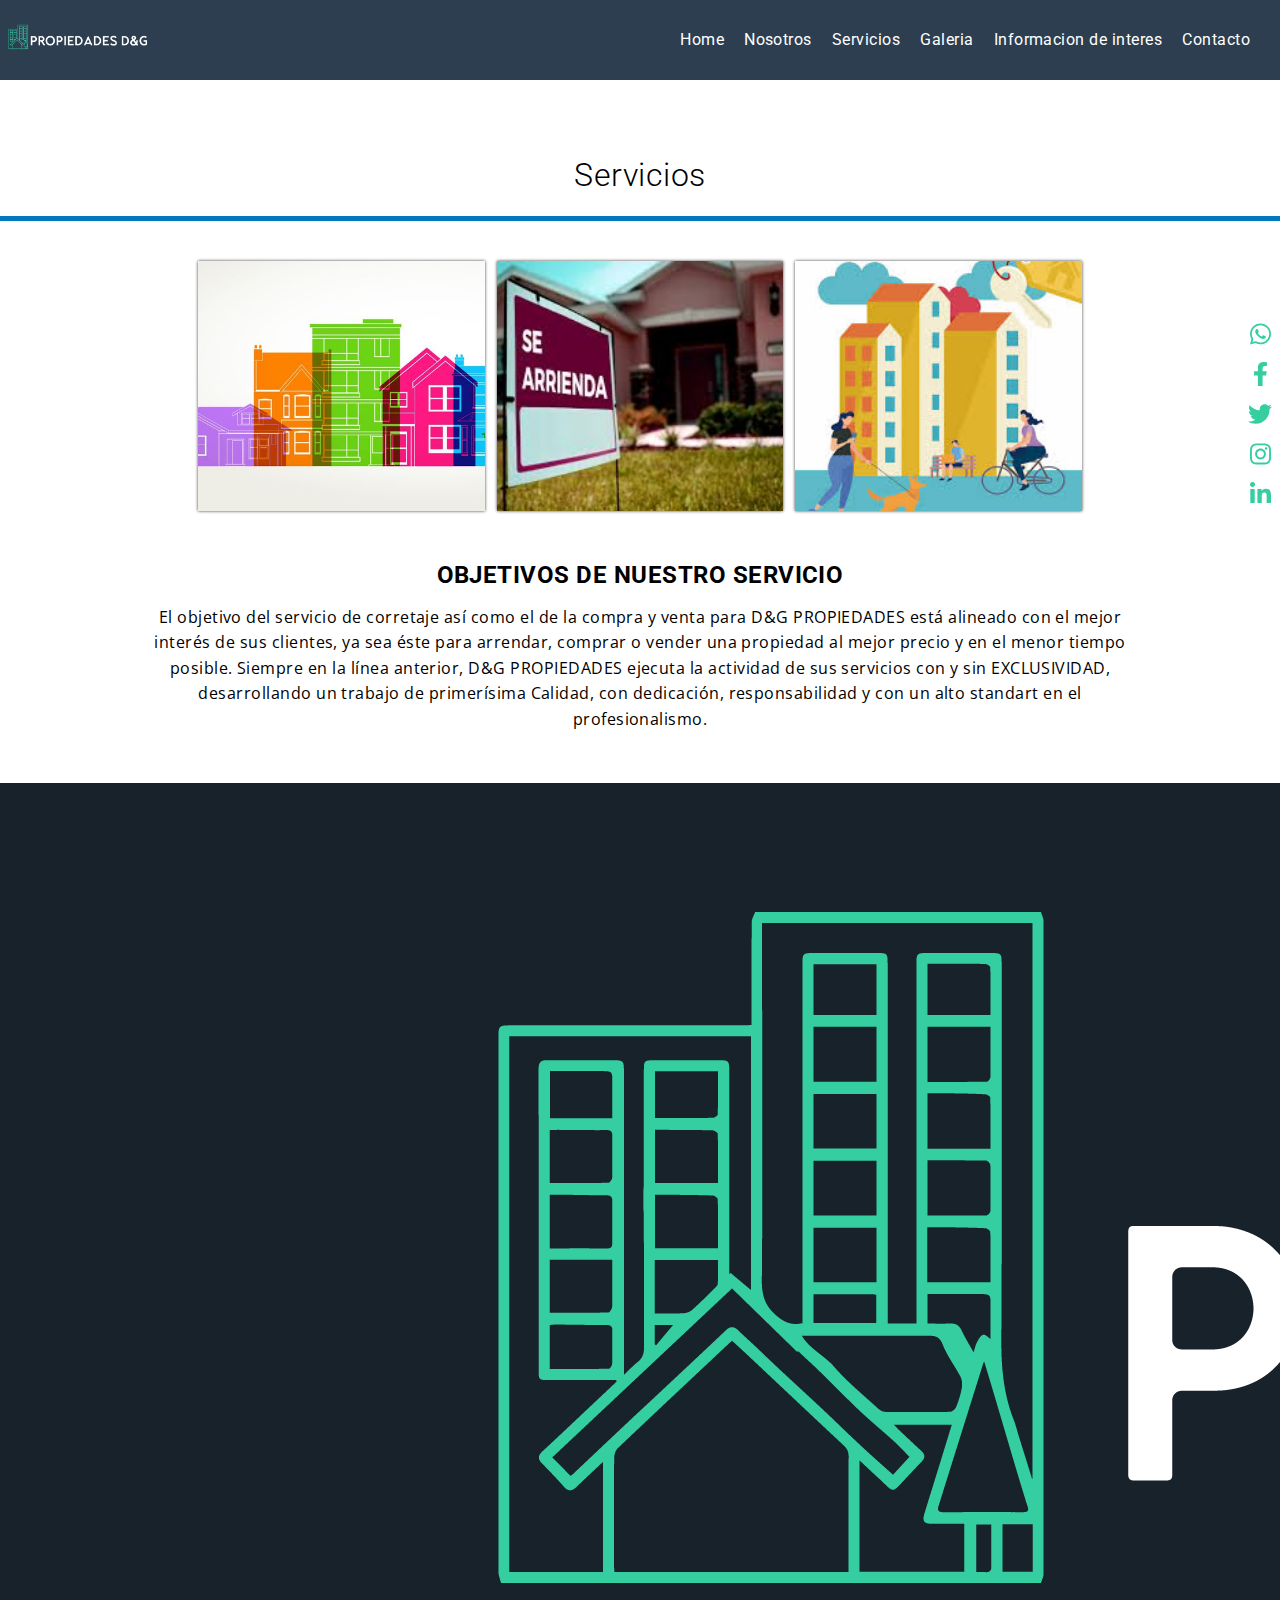
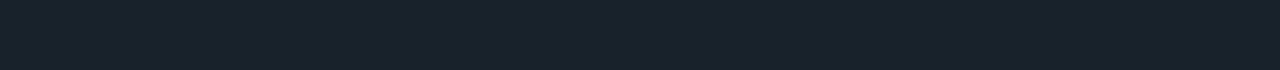
<file: galeria/galeria.html>
<!DOCTYPE html>
<html lang="en">

<head>
    <meta charset="UTF-8">
    <meta name="viewport" content="width=device-width, initial-scale=1.0">
    <meta http-equiv="X-UA-Compatible" content="ie=edge">
    <title>Pagina de inicio | PropiedadesD&G</title>
    <link rel="shortcut icon" href="../img/logo_alicia.png" type="image/x-icon">
    <link rel="stylesheet" href="../css/estilos.css">
    <link rel="stylesheet" href="../css/font.css">
    <link rel="stylesheet" href="../css/redsocial.css">
    <link rel="stylesheet" href="../css/propiedades.css">
    <link rel="stylesheet" href="../css/galeria1.css">
</head>

<body>
    <main>
        <header class="menu" id="main-header">
            <!-- / #logo-header -->
            <div class="logomenu"><img class="logo" src="../img/logo_alicia.png" alt=""></div>
            <div class="cntrl_menu_resp">
                <div class="bars_menu">
                    <i class="fas fa-bars"></i>
                </div>
            </div>
            <nav class="menu_resp_d">
                <ul>
                    <li><a href="index.html">Home</a></li>
                    <li><a href="nosotros.html">Nosotros</a></li>
                    <li><a href="servicios.html">Servicios</a></li>
                    <li><a href="galeria.html">Galeria</a></li>
                    <li><a href="contacto.html">Informacion de interes</a></li>
                    <li><a href="contacto.html">Contacto</a></li>

                </ul>
            </nav><!-- / nav -->

        </header><!-- / #main-header -->
    <div class="galeria">
        <h1>Servicios</h1>
        <div class="linea"></div>
        <div class="contenedor-imagenes">
            <div class="imagen">
                <img src="../img/GJ65ZBNCK5ELZBFGBVSKXSLW5E.jpg" alt="">
                <div class="overlay">
                    <h2>VENDIDAS</h2>
                </div>
            </div>
            <div class="imagen">
                <img src="../img/descarga.jpeg" alt="">
                <div class="overlay">
                    <h2>ARRENDADAS</h2>
                </div>
            </div>
            <div class="imagen">
                <img src="../img/images.jpeg" alt="">
                <div class="overlay">
                    <h2>ADMINISTRACION DE EDIFICIOS</h2>
                </div>
            </div> 
        </div>
        <div>
            <h2>OBJETIVOS DE NUESTRO SERVICIO</h2>
            <p class="textopie">El objetivo del servicio de corretaje así como el de la compra y venta para D&amp;G PROPIEDADES está alineado con el mejor interés de sus clientes, ya sea éste para arrendar, comprar o vender una propiedad al mejor precio y en el menor tiempo posible.
    
            Siempre en la línea anterior, D&amp;G PROPIEDADES ejecuta la actividad de sus servicios con y sin EXCLUSIVIDAD,
            desarrollando un trabajo de primerísima Calidad, con dedicación, responsabilidad y con un alto standart en el
            profesionalismo.</p>
        </div>
    </div>


    <footer>
        <div class="footer">
            <div class="container_ap">
                <div class="cntrl_info_footer">
                    <div class="box_logo">
                        <img class="logo" src="../img/logo_alicia.png" alt="">
                    </div>
                    <div class="menu_footer">
                        <a href="index.html">Home</a>
                        <a href="nosotros.html">Nosotros</a>
                        <a href="servicios.html">Servicios</a>
                        <a href="galeria.html">Galeria</a>
                        <a href="contacto.html">Informacion de interes</a>
                        <a href="contacto.html">Contacto</a>
                    </div>
    
                </div>
            </div>
        </div>
        <div class="social-bar">
            <div class="cntrl_icon_rrss">
                <a href="https://www.facebook.com/DevCode.la" target="_blank">
                    <i class="fab fa-whatsapp"></i>
                </a>
            </div>
            <div class="cntrl_icon_rrss">
                <a href="https://www.facebook.com/DevCode.la" target="_blank">
                    <i class="fab fa-facebook-f"></i>
                </a>
            </div>
            <div class="cntrl_icon_rrss">
                <a href="https://twitter.com/DevCodela" target="_blank">
                    <i class="fab fa-twitter"></i>
                </a>
            </div>
            <div class="cntrl_icon_rrss">
                <a href="https://www.instagram.com/devcodela/" target="_blank">
                    <i class="fab fa-instagram"></i>
                </a>
            </div>
            <div class="cntrl_icon_rrss">
                <a href="#" target="_blank">
                    <i class="fab fa-linkedin-in"></i>
                </a>
            </div>
        </div>
    </footer>
    <script src="../js/jquery.js"></script>
    <script src="../js/all.js"></script>
    <script src="../js/mio.js"></script>
    </main>
    </body>
    
    </html>
</file>
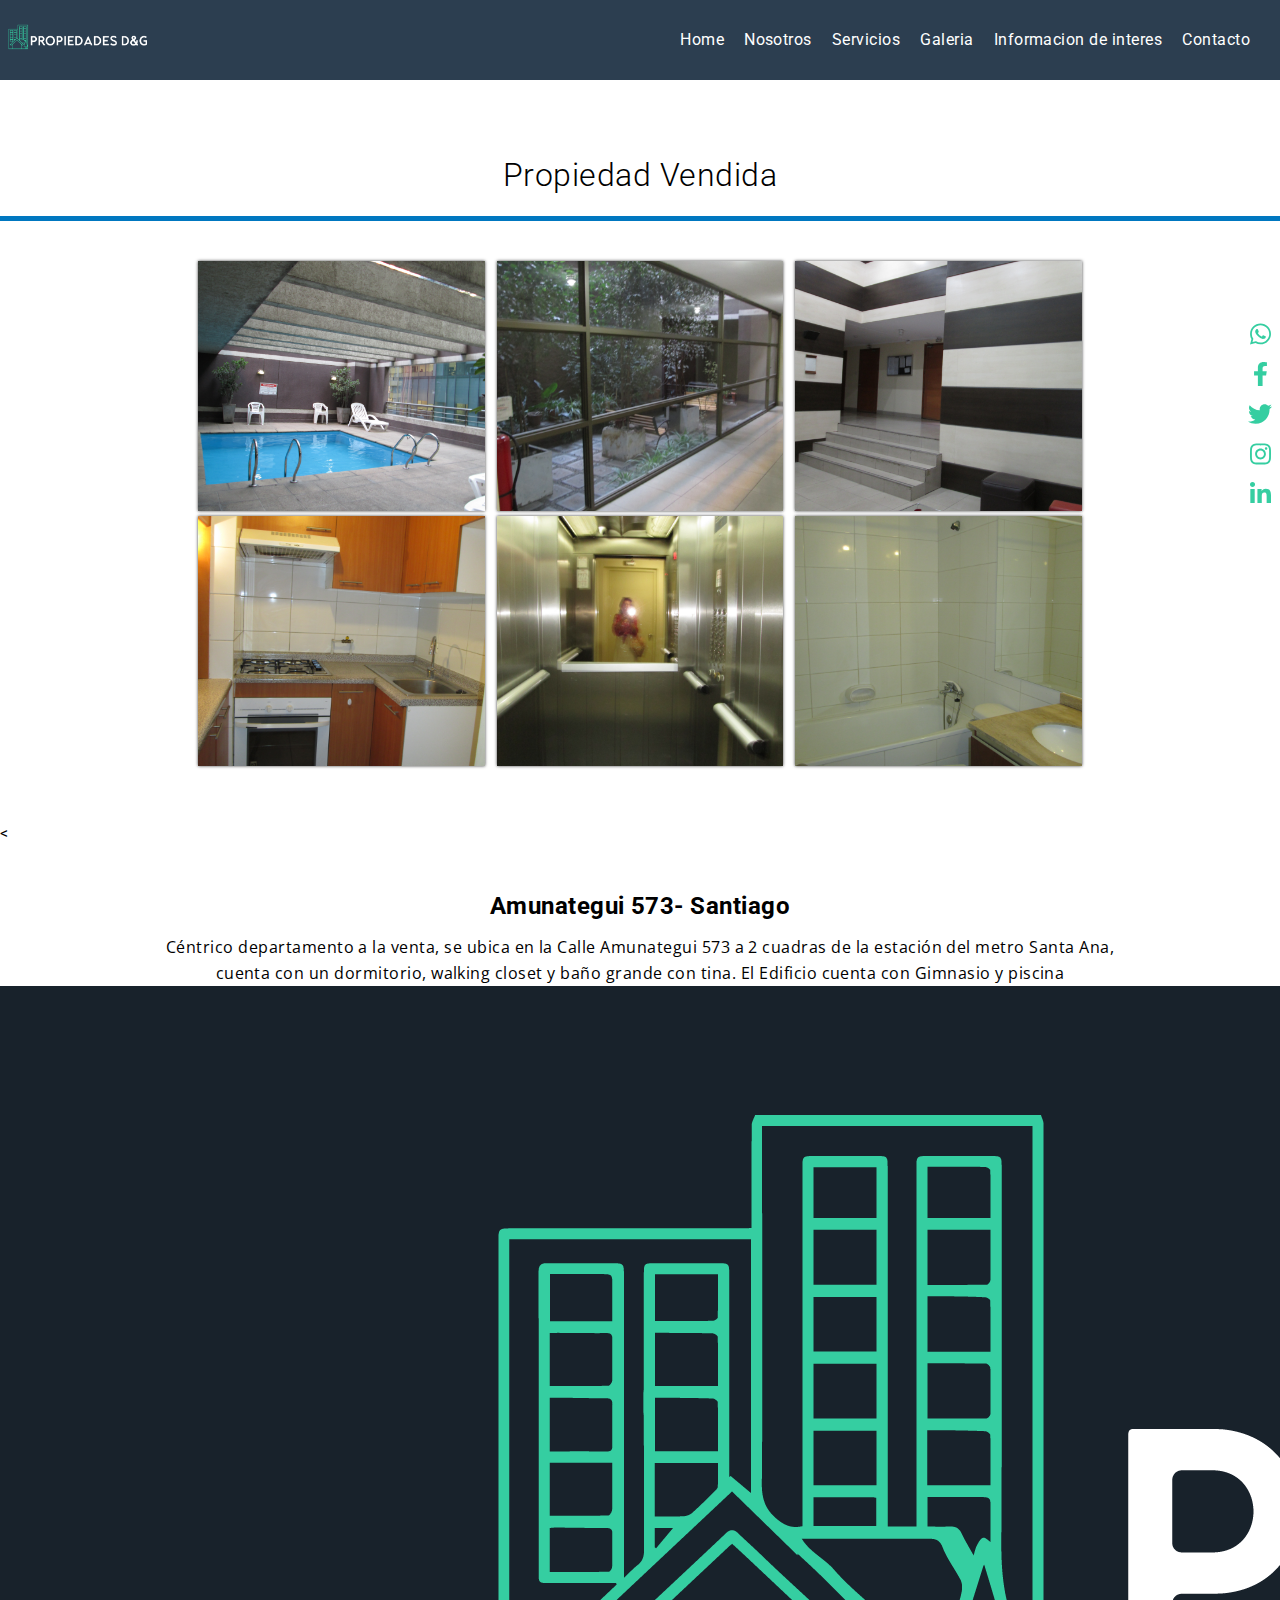
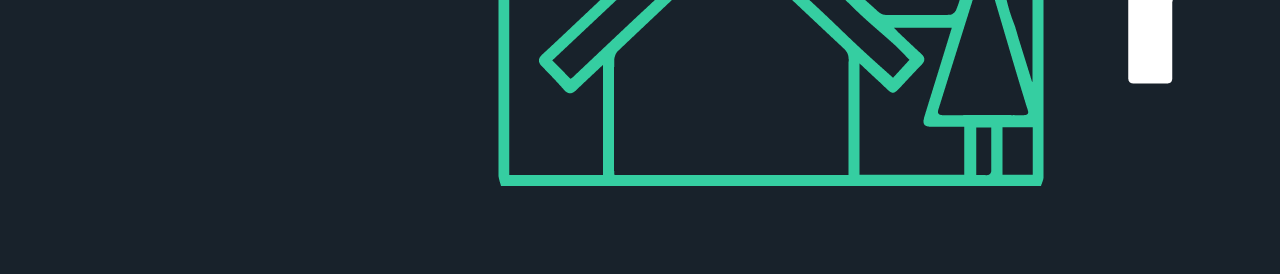
<file: galeria/vamunategui.html>
<!DOCTYPE html>
<html lang="en">

<head>
    <meta charset="UTF-8">
    <meta name="viewport" content="width=device-width, initial-scale=1.0">
    <meta http-equiv="X-UA-Compatible" content="ie=edge">
    <title>Pagina de inicio | PropiedadesD&G</title>
    <link rel="shortcut icon" href="../img/logo_alicia.png" type="image/x-icon">
    <link rel="stylesheet" href="../css/estilos.css">
    <link rel="stylesheet" href="../css/font.css">
    <link rel="stylesheet" href="../css/redsocial.css">
    <link rel="stylesheet" href="../css/propiedades.css">
    <link rel="stylesheet" href="../css/galeria1.css">
</head>

<body>
    <main>
        <header class="menu" id="main-header">
            <!-- / #logo-header -->
            <div class="logomenu"><img class="logo" src="../img/logo_alicia.png" alt=""></div>
            <div class="cntrl_menu_resp">
                <div class="bars_menu">
                    <i class="fas fa-bars"></i>
                </div>
            </div>
            <nav class="menu_resp_d">
                <ul>
                    <li><a href="index.html">Home</a></li>
                    <li><a href="nosotros.html">Nosotros</a></li>
                    <li><a href="servicios.html">Servicios</a></li>
                    <li><a href="galeria.html">Galeria</a></li>
                    <li><a href="contacto.html">Informacion de interes</a></li>
                    <li><a href="contacto.html">Contacto</a></li>

                </ul>
            </nav><!-- / nav -->

        </header><!-- / #main-header -->

<body>
    <div class="galeria">
        <h1>Propiedad Vendida</h1>
        <div class="linea"></div>
        <div class="contenedor-imagenes">
            <div class="imagen">
                <img src="../galeria/img/propiedades vendidas/Amunategui/piscina.JPG" alt="">
                <div class="overlay">
                    <h2>PROPIEDADESD&G</h2>
                </div>
            </div>
            <div class="imagen">
                <img src="../galeria/img/propiedades vendidas/Amunategui/jardincito.JPG" alt="">
                <div class="overlay">
                    <h2>PROPIEDADESD&G</h2>
                </div>
            </div>
            <div class="imagen">
                <img src="../galeria/img/propiedades vendidas/Amunategui/ingreso.JPG" alt="">
                <div class="overlay">
                    <h2>PROPIEDADESD&G</h2>
                </div>
            </div>
            <div class="imagen">
                <img src="../galeria/img/propiedades vendidas/Amunategui/deptococina americana.JPG" alt="">
                <div class="overlay">
                    <h2>PROPIEDADESD&G</h2>
                </div>
            </div>
            <div class="imagen">
                <img src="../galeria/img/propiedades vendidas/Amunategui/cabinascensores.JPG" alt="">
                <div class="overlay">
                    <h2>PROPIEDADESD&G</h2>
                </div>
            </div>
            <div class="imagen">
                <img src="../galeria/img/propiedades vendidas/Amunategui/bano.JPG" alt="">
                <div class="overlay">
                    <h2>PROPIEDADESD&G</h2>
                </div>
            </div>
            
        
        </div>
    </div>


    <div>
        <<h2>Amunategui 573- Santiago</h2>
        <p class="textopie">Céntrico departamento a la venta, se ubica en la Calle Amunategui 573 a 2 cuadras de la
            estación del metro Santa Ana, cuenta con un dormitorio, walking closet y baño grande con
            tina.
            El Edificio cuenta con Gimnasio y piscina</p>
    </div>
    <footer>
        <div class="footer">
            <div class="container_ap">
                <div class="cntrl_info_footer">
                    <div class="box_logo">
                        <img class="logo" src="../img/logo_alicia.png" alt="">
                    </div>
                    <div class="menu_footer">
                        <a href="index.html">Home</a>
                        <a href="nosotros.html">Nosotros</a>
                        <a href="servicios.html">Servicios</a>
                        <a href="galeria.html">Galeria</a>
                        <a href="contacto.html">Informacion de interes</a>
                        <a href="contacto.html">Contacto</a>
                    </div>
    
                </div>
            </div>
        </div>
        <div class="social-bar">
            <div class="cntrl_icon_rrss">
                <a href="https://www.facebook.com/DevCode.la" target="_blank">
                    <i class="fab fa-whatsapp"></i>
                </a>
            </div>
            <div class="cntrl_icon_rrss">
                <a href="https://www.facebook.com/DevCode.la" target="_blank">
                    <i class="fab fa-facebook-f"></i>
                </a>
            </div>
            <div class="cntrl_icon_rrss">
                <a href="https://twitter.com/DevCodela" target="_blank">
                    <i class="fab fa-twitter"></i>
                </a>
            </div>
            <div class="cntrl_icon_rrss">
                <a href="https://www.instagram.com/devcodela/" target="_blank">
                    <i class="fab fa-instagram"></i>
                </a>
            </div>
            <div class="cntrl_icon_rrss">
                <a href="#" target="_blank">
                    <i class="fab fa-linkedin-in"></i>
                </a>
            </div>
        </div>
    </footer>
    <script src="../js/jquery.js"></script>
    <script src="../js/all.js"></script>
    <script src="../js/mio.js"></script>
    </main>
    </body>
    
    </html>
</file>
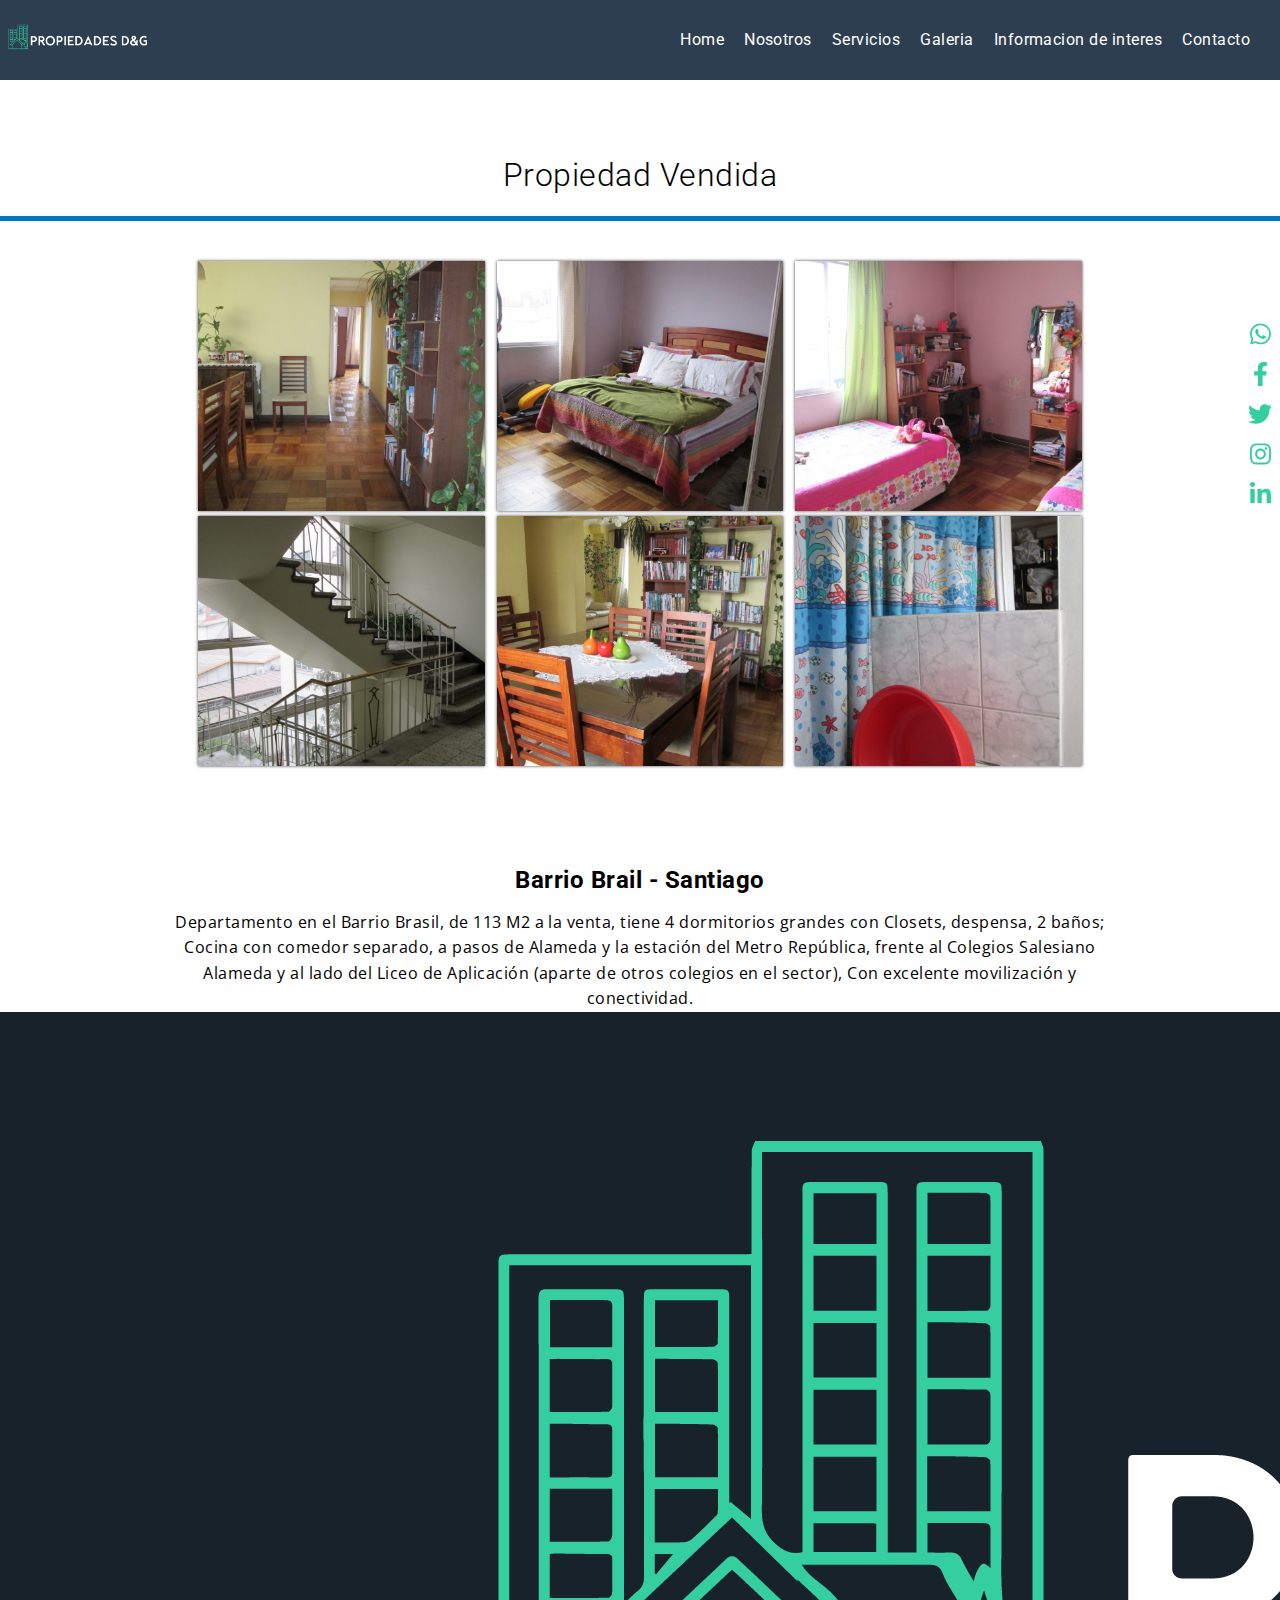
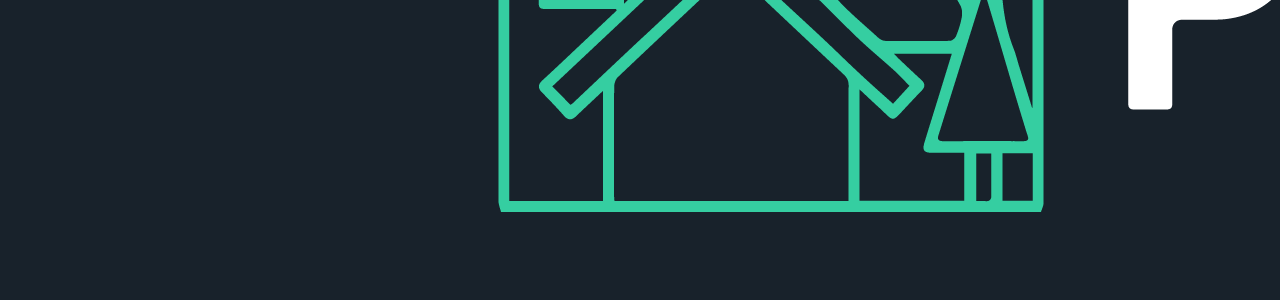
<file: galeria/vbrasil.html>
<!DOCTYPE html>
<html lang="en">

<head>
    <meta charset="UTF-8">
    <meta name="viewport" content="width=device-width, initial-scale=1.0">
    <meta http-equiv="X-UA-Compatible" content="ie=edge">
    <title>Pagina de inicio | PropiedadesD&G</title>
    <link rel="shortcut icon" href="../img/logo_alicia.png" type="image/x-icon">
    <link rel="stylesheet" href="../css/estilos.css">
    <link rel="stylesheet" href="../css/font.css">
    <link rel="stylesheet" href="../css/redsocial.css">
    <link rel="stylesheet" href="../css/propiedades.css">
    <link rel="stylesheet" href="../css/galeria1.css">
</head>

<body>
    <main>
        <header class="menu" id="main-header">
            <!-- / #logo-header -->
            <div class="logomenu"><img class="logo" src="../img/logo_alicia.png" alt=""></div>
            <div class="cntrl_menu_resp">
                <div class="bars_menu">
                    <i class="fas fa-bars"></i>
                </div>
            </div>
            <nav class="menu_resp_d">
                <ul>
                    <li><a href="index.html">Home</a></li>
                    <li><a href="nosotros.html">Nosotros</a></li>
                    <li><a href="servicios.html">Servicios</a></li>
                    <li><a href="galeria.html">Galeria</a></li>
                    <li><a href="contacto.html">Informacion de interes</a></li>
                    <li><a href="contacto.html">Contacto</a></li>

                </ul>
            </nav><!-- / nav -->

        </header><!-- / #main-header -->
<body>
    <div class="galeria">
        <h1>Propiedad Vendida</h1>
        <div class="linea"></div>
        <div class="contenedor-imagenes">
            <div class="imagen">
                <img src="../galeria/img/propiedades vendidas/barrio brasil/pasillo.JPG" alt="">
                <div class="overlay">
                    <h2>PROPIEDADESD&G</h2>
                </div>
            </div>
            <div class="imagen">
                <img src="../galeria/img/propiedades vendidas/barrio brasil/dormitorio.JPG" alt="">
                <div class="overlay">
                    <h2>PROPIEDADESD&G</h2>
                </div>
            </div>
            <div class="imagen">
                <img src="../galeria/img/propiedades vendidas/barrio brasil/dormitorio_2.JPG" alt="">
                <div class="overlay">
                    <h2>PROPIEDADESD&G</h2>
                </div>
            </div>
            <div class="imagen">
                <img src="../galeria/img/propiedades vendidas/barrio brasil/escaleras.JPG" alt="">
                <div class="overlay">
                    <h2>PROPIEDADESD&G</h2>
                </div>
            </div>
            <div class="imagen">
                <img src="../galeria/img/propiedades vendidas/barrio brasil/comedor.JPG" alt="">
                <div class="overlay">
                    <h2>PROPIEDADESD&G</h2>
                </div>
            </div>
            <div class="imagen">
                <img src="../galeria/img/propiedades vendidas/barrio brasil/ban2.JPG" alt="">
                <div class="overlay">
                    <h2>PROPIEDADESD&G</h2>
                </div>
            </div>
            
        
        </div>
    </div>


    <div>
        <h2>Barrio Brail -  Santiago</h2>
        <p class="textopie">Departamento en el Barrio Brasil, de 113 M2 a la venta, tiene 4 dormitorios grandes con Closets, despensa, 2 baños;  Cocina con  comedor separado, a pasos de Alameda y la estación del Metro República, frente al Colegios Salesiano Alameda y al lado del Liceo de Aplicación (aparte de otros colegios en el sector), Con excelente movilización y  conectividad.</p>
    </div>
    <footer>
        <div class="footer">
            <div class="container_ap">
                <div class="cntrl_info_footer">
                    <div class="box_logo">
                        <img class="logo" src="../img/logo_alicia.png" alt="">
                    </div>
                    <div class="menu_footer">
                        <a href="index.html">Home</a>
                        <a href="nosotros.html">Nosotros</a>
                        <a href="servicios.html">Servicios</a>
                        <a href="galeria.html">Galeria</a>
                        <a href="contacto.html">Informacion de interes</a>
                        <a href="contacto.html">Contacto</a>
                    </div>
    
                </div>
            </div>
        </div>
        <div class="social-bar">
            <div class="cntrl_icon_rrss">
                <a href="https://www.facebook.com/DevCode.la" target="_blank">
                    <i class="fab fa-whatsapp"></i>
                </a>
            </div>
            <div class="cntrl_icon_rrss">
                <a href="https://www.facebook.com/DevCode.la" target="_blank">
                    <i class="fab fa-facebook-f"></i>
                </a>
            </div>
            <div class="cntrl_icon_rrss">
                <a href="https://twitter.com/DevCodela" target="_blank">
                    <i class="fab fa-twitter"></i>
                </a>
            </div>
            <div class="cntrl_icon_rrss">
                <a href="https://www.instagram.com/devcodela/" target="_blank">
                    <i class="fab fa-instagram"></i>
                </a>
            </div>
            <div class="cntrl_icon_rrss">
                <a href="#" target="_blank">
                    <i class="fab fa-linkedin-in"></i>
                </a>
            </div>
        </div>
    </footer>
    <script src="../js/jquery.js"></script>
    <script src="../js/all.js"></script>
    <script src="../js/mio.js"></script>
    </main>
    </body>
    
    </html>
</file>
<file: css/estilos.css>
@import url('https://fonts.googleapis.com/css2?family=Roboto:wght@100;400;700&display=swap');

* {
    margin: 0;
    padding: 0;
    box-sizing: border-box;
    font-family: 'Roboto', sans-serif;
}

body {
    font-family: 'open sans';
    font-size: 16px;
}

header{
    position: relative;
    z-index: 200;
}

html::-webkit-scrollbar {
    width: 8px;     /* Tamaño del scroll en vertical */
    height: 8px;    /* Tamaño del scroll en horizontal */
}

html::-webkit-scrollbar-thumb {
    background: #ff3333;
    border-radius: 4px;
}
/* Cambiamos el fondo y agregamos una sombra cuando esté en hover */
html::-webkit-scrollbar-thumb:hover {
    background: #bb2626;
    box-shadow: 0 0 2px 1px rgba(0, 0, 0, 0.2);
}
/* Cambiamos el fondo cuando esté en active */
html::-webkit-scrollbar-thumb:active {
    background: #bb2626;
}


/* Ponemos un color de fondo y redondeamos las esquinas del track */
html::-webkit-scrollbar-track {
    background: #aeebf5;
}
/* Cambiamos el fondo cuando esté en active o hover */
html::-webkit-scrollbar-track:hover,
html::-webkit-scrollbar-track:active {
    background: #aeebf5;
}

#main-header {
	background: #2c3e50;
	color: white;
	height: 80px;
}	
	#main-header a {
		color: white;
	}
.Logo {
    float: left;
}

#logo-header {
	float: left;
	padding: 15px 0 0 20px;
	text-decoration: none;
}
	#logo-header:hover {
		color: #0b76a6;
	}
	
	#logo-header .site-name {
		display: block;
		font-weight: 700;
		font-size: 1.2em;
	}
	
	#logo-header .site-desc {
		display: block;
		font-weight: 300;
		font-size: 0.8em;
		color: #999;
	}
	

/*
 * Navegación
 */
nav {
    display: flex;
    position: relative;
    width: 100%;
}
nav ul {
    margin: 0;
    padding: 0;
    list-style: none;
    padding-right: 20px;
    width: 100%;
    display: flex;
    justify-content: flex-end;
}

nav ul li {
    display: flex;
    line-height: 80px;
}
    
nav ul li a {
    display: block;
    padding: 0 10px;
    text-decoration: none;
}
    
nav ul li a:hover {
    background: #0b76a6;
}


.header {
    width: 100%;
    height: 800px;
    background-image: url(../img/bg1.jpg);
    background-attachment: fixed;
    background-position: center;
    background-size: cover;
    position: relative;
    overflow: hidden;
    color: #fff;
    text-align: center;
}

.header .textos {
    margin-top: 152px;
}

.header .titulo {
    font-size: 85px;
}

.header .subtitulo {
    font-size: 42px;
    font-weight: 300;
    margin-bottom: 32px;
}

.header .boton {
    display: inline-block;
    padding: 6px;
    width: 128px;
    border: 1px solid #fff;
    color: #fff;
    font-size: 19px;
    text-align: center;
    text-decoration: none;
    border-radius: 16px;
}

.sesgoabajo {
    z-index: 10;
    position: absolute;
    bottom: 0;
    left: 0;
    border-width: 0 0 35vh 100vw;
    border-style: solid;
    border-color: transparent transparent #fff transparent;
}

.sesgoarriba {
    z-index: 10;
    position: absolute;
    top: 0;
    left: 0;
    border-width: 35vh 100vw 0 0;
    border-style: solid;
    border-color: #fff transparent transparent transparent;
}

.contenedor {
    width: 80%;
    max-width: 900px;
    margin: auto;
    overflow: hidden;
    padding: 60px 0;
}

/* Main */

.sobre-nosotros {
    text-align: center;
    font-size: 56px;
    margin-bottom: 10px;
    font-weight: 600;
    color: white;
}

.slogan {
    font-size: 24px;
    font-weight: 300;
    text-align: center;
    margin-bottom: 24px;
}

.parrafo {
    margin-bottom: 13px;
    font-weight: 300;
    text-align: justify;
    line-height: 24px;
    color: rgb(24, 16, 16);
}

.acerca-de .boton {
    
    padding: 6px;
    width: 128px;
    font-weight: 300;
    border: 1px solid rgba(24, 16, 16, .7);
    color: rgb(24, 16, 16);
    font-size: 16px;
    text-align: center;
    text-decoration: none;
    border-radius: 16px;
    margin-top: 24px;
}
.acerca-de .contenedor {
    display: flex;
    flex-direction: column;
    align-items: center;
    justify-content: center;
    
}

.section_icon{
    width: 100%;
}


.box_icons_main {
    display: flex;
    flex-direction: column;
    align-items: center;
    justify-content: center;
    width: 100%;
}
.box_icons_main .icons_group {
    display: grid;
    grid-template-columns: repeat(6, 1fr);
    grid-gap: 0 20px;
    margin-bottom: 2.5em;
}



.box_icon {
    position: relative;
    display: flex;
    flex-direction: column;
    align-items: center;
    justify-content: center;
  }
  .box_icon .icon {
    filter: grayscale(1);
    transform: scale(0.8);
    padding: 1em;
    transition: 0.4s;
  }
  .box_icon .icon img{
    width: 100%;
  }
  .box_icon .name_icon {
    position: relative;
    top: -20px;
    opacity: 0;
    transition: 0.4s;
    text-align: center;
  }
  

  
.container_ap{
    width: 60%;
    margin: 0 auto;
}

  .box_icon:hover .icon {
    filter: grayscale(0);
    transform: scale(1);
  }
  .box_icon:hover .name_icon {
    top: 0px;
    opacity: 1;
  }
  
  .box_icon:hover::before {
    opacity: 0.7;
    transform: scale(1);
  }

.galeria {
    padding: 50px 0;
} 



.imagenes {
    width: 20%;
    height: 700px;
    overflow: hidden;
    position: relative;
}

.imagenes img {
    width: 100%;
    height: 100%;
    object-fit: cover;
}

.encima {
    position: absolute;
    top: 0;
    left: 0;
    width: 100%;
    height: 100%;
    background: rgba(52, 73, 94, 0.815);
}

.encima h2 {
    position: relative;
    top: 45%;
    text-align: center;
    color: #fff;
}

.encima div {
    position: relative;
    display: block;
    top: 46%;
    width: 40px;
    height: 5px;
    background: #fff;
    margin: auto;
}

.cards {
    margin: 0 auto;
    display: flex;
    justify-content: center;
    align-items: center;
    flex-direction: column;
}

.cards h4{
    font-size: 1.2em;
    margin-bottom: 1em;
}

.cards h4, .cards p{
    text-align: center;
}
.teamss{
    width: 100%;
    display: flex;
    justify-content: space-between;
}

.card {
    width: 200px;
    height: 200px;
    margin: auto;
    display: flex;
    justify-content: center;
    align-items: center;
    border-radius: 100%;
    overflow: hidden;
    flex-direction: column;
}

.cards img {
    width: 100%;
    height: 100%;
    object-fit: cover;
}

.fondo {
    height: 900px;
    position: relative;
    background-image: url(../img/bg2.jpg);
    background-repeat: no-repeat;
    background-size: cover;
    overflow: hidden;
    background-attachment: fixed;
    background-position: center;
    padding-top: 130px;
    color: white;
}   

.sesgoabajo-unico {
    z-index: 10;
    position: absolute;
    bottom: 0;
    left: 0;
    border-width: 0 0 35vh 100vw;
    border-style: solid;
    border-color: transparent transparent #2c3e50 transparent;
}

.titulo-patrocinadores,
.subtitulo-patrocinadores {
    color: #fff;
    text-align: center;
}

.titulo-patrocinadores {
    font-size: 56px;
    margin-top: 48px;
}

.subtitulo-patrocinadores {
    font-size: 24px;
    font-weight: 300;
    margin-bottom: 64px;
}

.clientes {
    display: flex;
    flex-wrap: wrap;
    margin-bottom: 64px;
    width: 100%;
    justify-content: space-between;
}

.cliente {
    width: 30%;
}

.cliente img {
    width: 100%;
}

/* Footer */

footer {
    background: #2c3e50;
    height: auto;
}

.titulo-footer,
.subtitulo-footer {
    color: #fff;
    text-align: center;
    font-weight: 400;
    font-size: 56px;
}

.subtitulo-footer {
    font-size: 16px;
    margin-bottom: 64px;
}

form {
    display: flex;
    width: 100%;
    justify-content: space-between;
    flex-wrap: wrap;
    margin: auto;
}

input[type="text"],
input[type="email"] {
    display: inline-block;
    width: 48%;
    padding: 13px;
    border: none;
    color: #fff;
    font-family: 'open sans';
    background: rgba(37, 37, 33, .7);
    margin-bottom: 16px;
    border-top: 5px solid rgba(37, 37, 33, .7);
}

input[type="text"]:focus,
input[type="email"]:focus,
textarea:focus {
    border-top: 5px solid rgba(255, 255, 255, 0.7);
}

textarea {
    display: block;
    width: 100%;
    max-width: 100%;
    min-width: 100%;
    max-height: 200px;
    min-height: 200px;
    background: rgba(37, 37, 33, .7);
    padding: 13px;
    border: none;
    color: #fff;
    font-family: 'open sans';
    margin-bottom: 16px;
}




input[type="submit"] {
    display: inline-block;
    padding: 13px;
    border: none;
    color: #fff;
    background: rgba(37, 37, 33, .7);
    width: 96px;
}

/* Responsive */

@media screen and (max-width:1120px) {
    .box_icons_main .icons_group {
        grid-template-columns: repeat(3, 1fr)!important;
        grid-template-rows: repeat(2, 1fr)!important;
    }
}


@media screen and (max-width:900px) {
    .teamss{
        width: 100%;
        display: flex;
        justify-content: space-between;
        flex-direction: column;
    }
    .cntrl_cards{
        margin-bottom: 2.5em;
        border-bottom: 1px solid #babcbd;
        padding: .5em;
    }
}

@media screen and (max-width:610px) {
    header .textos {
        margin-top: 130px;
    }
    header .titulo {
        font-size: 75px;
    }
    .none {
        display: none
    }
    .imagenes {
        flex-grow: 1;
    }
    .fondo {
        height: auto;
        padding-bottom: 300px;
    }
    .especial {
        display: none;
    }
    .cliente {
        width: 90%;
        height: 200px;
        margin-bottom: 50px;
    }
    .container_ap{
        width: 100%!important;
    }
}

@media screen and (max-width:380px) {
    header .textos {
        margin-top: 100px;
    }
    header .titulo {
        font-size: 65px;
    }
    header .subtitulo {
        font-size: 25px;
        margin-bottom: 32px;
    }
    .sobre-nosotros {
        font-size: 46px;
    }
    .slogan {
        font-size: 20px;
    }
    .titulo-patrocinadores {
        font-size: 46px;
    }
    .subtitulo-patrocinadores {
        font-size: 20px;
    }

    .box_icons_main .icons_group {
        grid-template-columns: repeat(2, 1fr)!important;
        grid-template-rows: repeat(3, 1fr)!important;
    }
}


footer .footer{
    background: #18222b!important;
    padding: 50px 0;
}
footer .footer .cntrl_info_footer{
    display: flex;
    justify-content: space-between;
    align-items: center;
}
footer .footer .cntrl_info_footer .box_logo{}
footer .footer .cntrl_info_footer .box_logo img{}
footer .footer .cntrl_info_footer .menu_footer{
    display: flex;
    flex-direction: column;
}
footer .footer .cntrl_info_footer .menu_footer a{
    color: white;
    text-decoration: none;
    transition: .4s;
}
footer .footer .cntrl_info_footer .menu_footer a:hover{
    color: #ccc;
    transform: scale(1.1);
}


@media screen and (max-width:740px) {
    footer .footer .cntrl_info_footer .menu_footer{
        display: none!important;
    }
    .cntrl_info_footer{
        justify-content: center!important;
    }
}

.info_cntrl{
    min-height: 600px;
    padding: 100px 0;
}

.cntrl_info1{

}

.box_pdf{
    
}
.box_pdf a{
    padding: 1em 0;
    color: #0b76a6;
    text-decoration: none;
    margin-bottom: .5em;
    display: flex;
}
</file>
<file: css/font.css>
@font-face {
    font-family: 'icomoon';
    src:  url('fonts/icomoon.eot?i226ha');
    src:  url('fonts/icomoon.eot?i226ha#iefix') format('embedded-opentype'),
    url('fonts/icomoon.ttf?i226ha') format('truetype'),
    url('fonts/icomoon.woff?i226ha') format('woff'),
    url('fonts/icomoon.svg?i226ha#icomoon') format('svg');
    font-weight: normal;
    font-style: normal;
}

    [class^="icon-"], [class*=" icon-"] {
    /* use !important to prevent issues with browser extensions that change fonts */
    font-family: 'icomoon' !important;
    speak: none;
    font-style: normal;
    font-weight: normal;
    font-variant: normal;
    text-transform: none;
    line-height: 1;

    /* Better Font Rendering =========== */
    -webkit-font-smoothing: antialiased;
    -moz-osx-font-smoothing: grayscale;
}

.icon-facebook:before {
    content: "\ea90";
}
.icon-instagram:before {
    content: "\ea92";
}
.icon-twitter:before {
    content: "\ea96";
}
.icon-youtube:before {
    content: "\ea9d";
}

.icon-whatsapp1:before {
    content: "\ea93";
}
</file>
<file: css/redsocial.css>
html {
	font-size: 16px;
}

.social-bar {
	position: fixed;
	right: 0;
	top: 35%;
	font-size: 1.5rem;
	display: flex;
	flex-direction: column;
	align-items: flex-end;
	z-index: 100;
}

.cntrl_icon_rrss{
	width: 40px;
	height: 40px;
	padding: .5em;
	display: flex;
	justify-content: center;
	align-items: center;
	
}
.cntrl_menu_resp{
	display: none;
}

.cntrl_icon_rrss a{
	color: #35cea1;
}
.bars_menu{
	padding: 0 20px;
}



@media screen and (max-width:900px) {
    .cntrl_menu_resp{
		display: block!important;
	}

	header{
		position: relative;
	}
	nav{
		position: absolute;
		left: 0;
		top: 100%;
		z-index: 10;
		width: 100%;
		background-color: #2c3e50;
		display: none;
	}
	nav ul{
		display: flex;
		flex-direction: column;
		width: 100%;
		padding: 0!important;
	}
	nav ul li{
		width: 100%;
		text-align: center;
	}
}
</file>
<file: css/propiedades.css>
*{
    margin:0;
    padding: 0;
    box-sizing: border-box;
}


*
 * Navegación
 */
nav {
	float: right;
}
	nav ul {
		margin: 0;
		padding: 0;
		list-style: none;
		padding-right: 20px;
	}
	
		/* nav ul li {
			display: inline-block;
			line-height: 80px;
		} */
			
			nav ul li a {
				display: block;
				padding: 0 10px;
				text-decoration: none;
			}
			
				nav ul li a:hover {
					background: #0b76a6;
				}

header .textos {
    margin-top: 140px;
}

header .titulo {
    font-size: 4em;
}

header .subtitulo {
    font-size: 2em;
    font-weight: 250;
    margin-bottom: 32px;
}

header .boton {
    display: inline-block;
    padding: 6px;
    width: 128px;
    border: 1px solid #fff;
    color: #fff;
    font-size: 19px;
    text-align: center;
    text-decoration: none;
    border-radius: 16px;
}

.menu {
    display: flex;
    justify-content: space-between;
    align-items: center;
}

.logomenu {
    width: 170px;

}

.logomenu img {
    width: 100%;

}



.galeria{
    font-family: 'open sans';
}

.galeria h1{
    text-align: center;
    margin:20px 0 15px 0;
    font-weight: 300;
}

.linea{
    border-top: 5px solid #0077C0;
    margin-bottom: 40px;
}

.contenedor-imagenes{
    display:flex;
    width: 70%;
    margin: auto;
    justify-content: space-around;
    flex-wrap: wrap;
    border-radius:3px;
}

.contenedor-imagenes .imagen{
    width: 32%;
    position: relative;
    height:250px;
    margin-bottom:5px;
    box-shadow: 0px 0px 3px 0px rgba(0, 0, 0, .75)
}
.imagen img{
    width: 100%;
    height:100%;
    object-fit: cover;
}

.overlay{
    position: absolute;
    bottom: 0;
    left: 0;
    background:rgba(0, 118, 192, 0.781) ;
    width: 100%;
    height: 0;
    overflow: hidden;
    transition: .5s ease;
}

.overlay h2{
    color: #fff;
    font-weight: 300;
    font-size:30px;
    position: absolute;
    top: 50%;
    left:50%;
    text-align: center;
    transform: translate(-50%, -50%);
}

.imagen:hover .overlay{
    height:100%;
    cursor: pointer;
}

@media screen and (max-width:1000px){
    .contenedor-imagenes{
        width: 95%;
    }
}

@media screen and (max-width:700px){
    .contenedor-imagenes{
        width: 90%;
    }
    .contenedor-imagenes .imagen{
        width: 48%;
    }
}
@media screen and (max-width:500px){
    .titulo{
        font-size: 2em!important;
    }
    .subtitulo{
        font-size: 1em!important;

    }
}

@media screen and (max-width:450px){
    h1{
        font-size:22px;
        text-transform: capitalize;
    }
    .contenedor-imagenes{
        width: 98%;
    }
    .contenedor-imagenes .imagen{
        width: 80%;
    }
}

h2 {
    text-align: center;
    color:black
    text-transform: capitalize;
    
    

}

.textopie {
    color:black;
    text-align: center;
    font-family: 'open sans';
    font-size: 16px;
    margin-top: 10px;
    margin-left: 150px;
    margin-right: 150px;

}

h2 {
    margin-top: 40px;
    color: black;
    text-transform: capitalize;

}
</file>
<file: css/galeria1.css>
@import url('https://fonts.googleapis.com/css?family=Open+Sans|Roboto');


html, body{
    margin: 0;
    padding: 0;
}

body{
    width: 100%;
    height: 100%;
    font-family: sans-serif;
    letter-spacing: 0.03em;
    line-height: 1.6;
    font-family: 'Open Sans', sans-serif;
}

.title{
    text-align: center;
    font-size: 40px;
    color: #6a6a6a;
    margin-top: 100px;
    font-weight: 100;
    font-family: 'Roboto', sans-serif;
}


.container{
    width: 100%;
    max-width: 1200px;
    height: 430px;
    display: flex;
    flex-wrap: wrap;
    justify-content: center;
    margin: auto;
}

.container .card{
    width: 330px;
    height: 430px;
    border-radius: 8px;
    box-shadow: 0 2px 2px rgba(0, 0, 0, 0.2);
    overflow: hidden;
    margin: 20px;
    text-align: center;
    transition: all 0.25s;
}

.container .card:hover{
    transform: translateY(-15px);
    box-shadow: 0 12px 16px rgba(0, 0, 0, 0.2);
}

.container .card img{
    width: 330px;
    height: 220px;
}


.container .card h4{
    font-weight: 600;
}

.container .card p{
    padding: 0 1rem;
    font-size: 16px;
    font-weight: 300;
}

.container .card a {
    font-weight: 500;
    text-decoration: none;
    color: #3498db;
}
</file>
